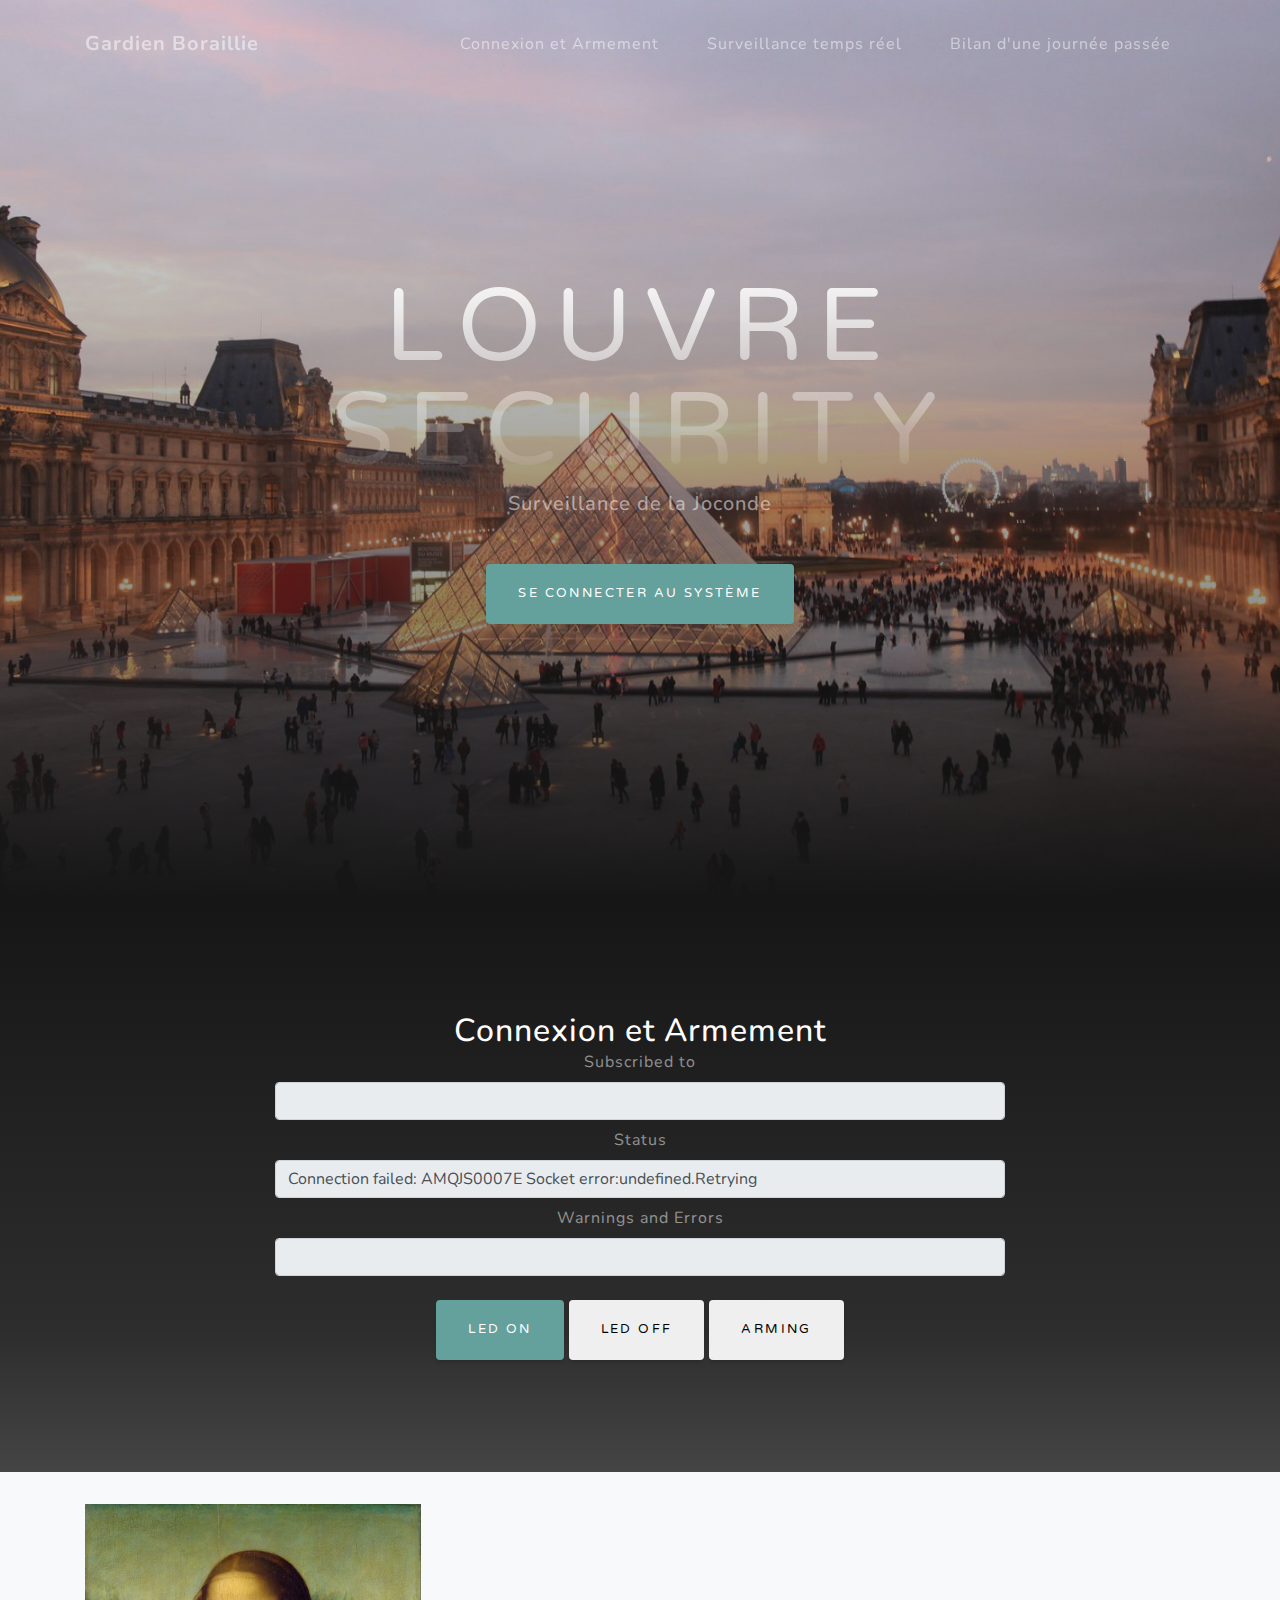
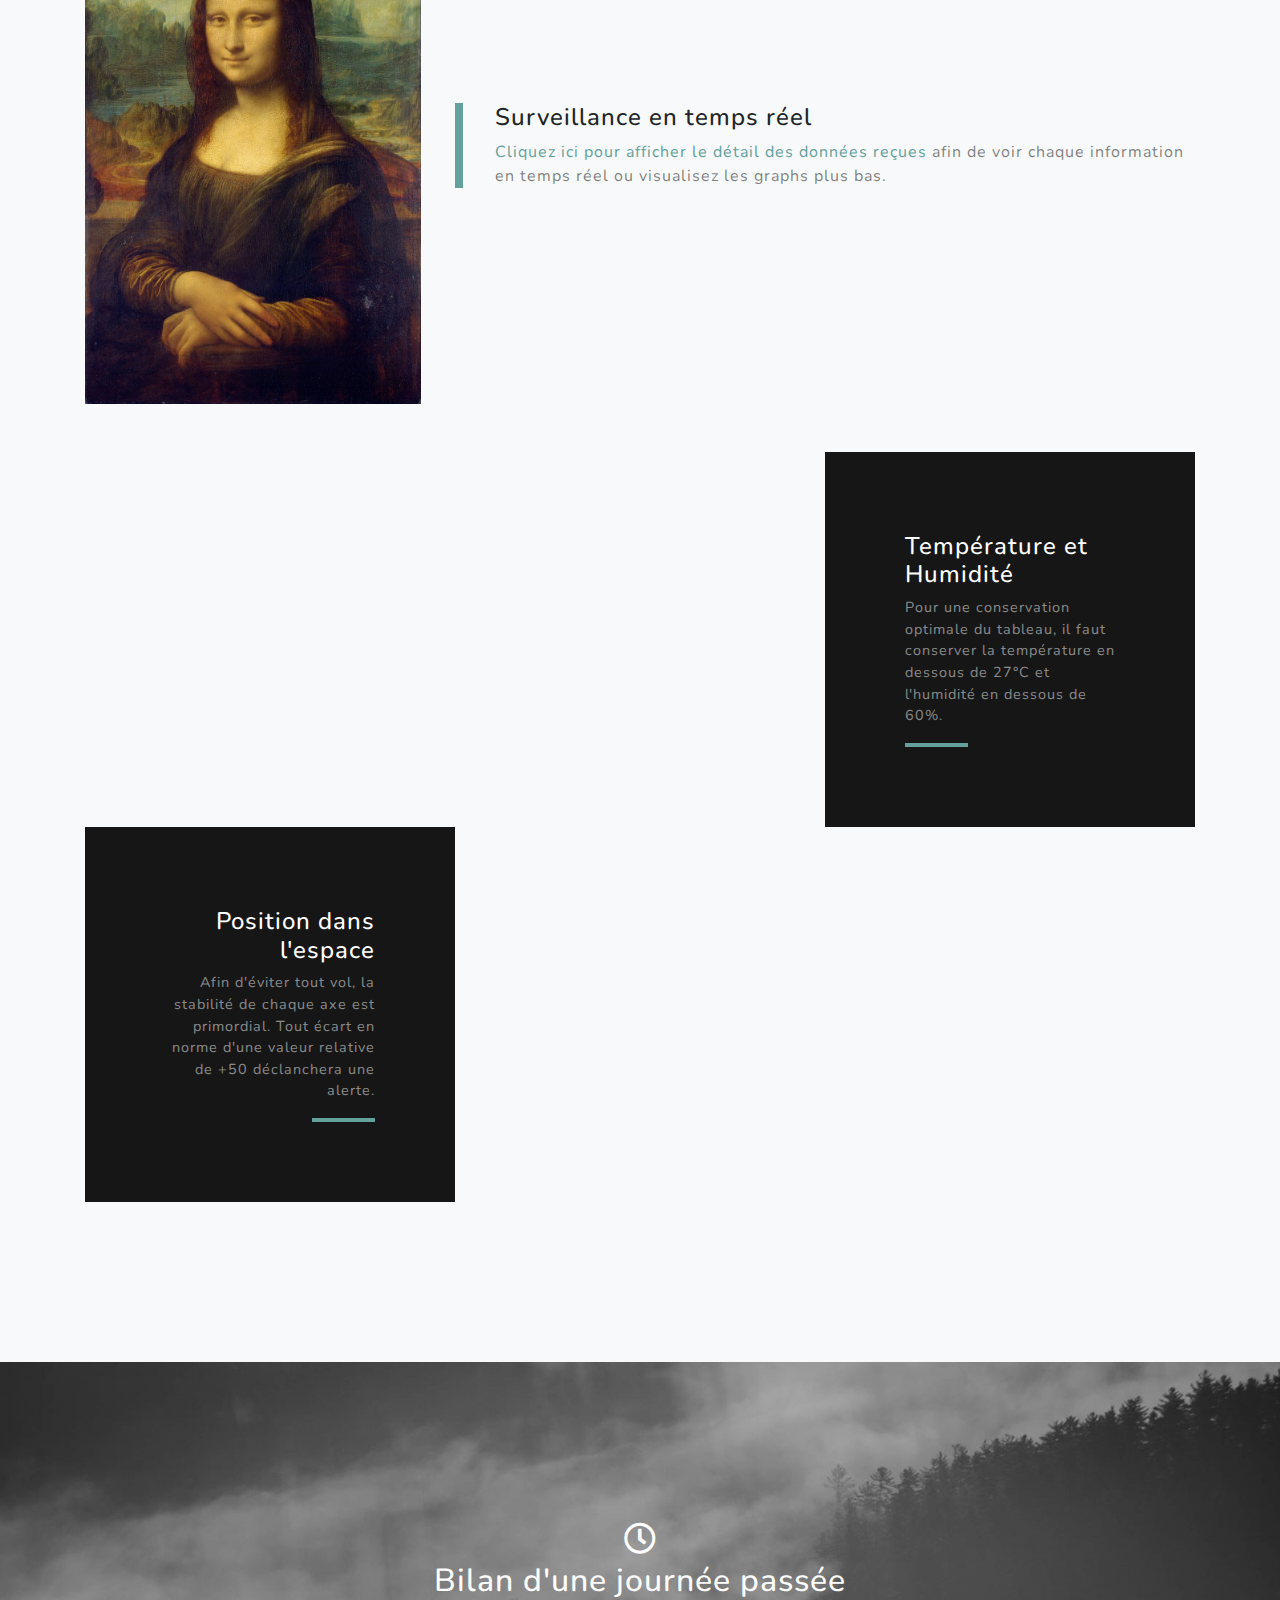
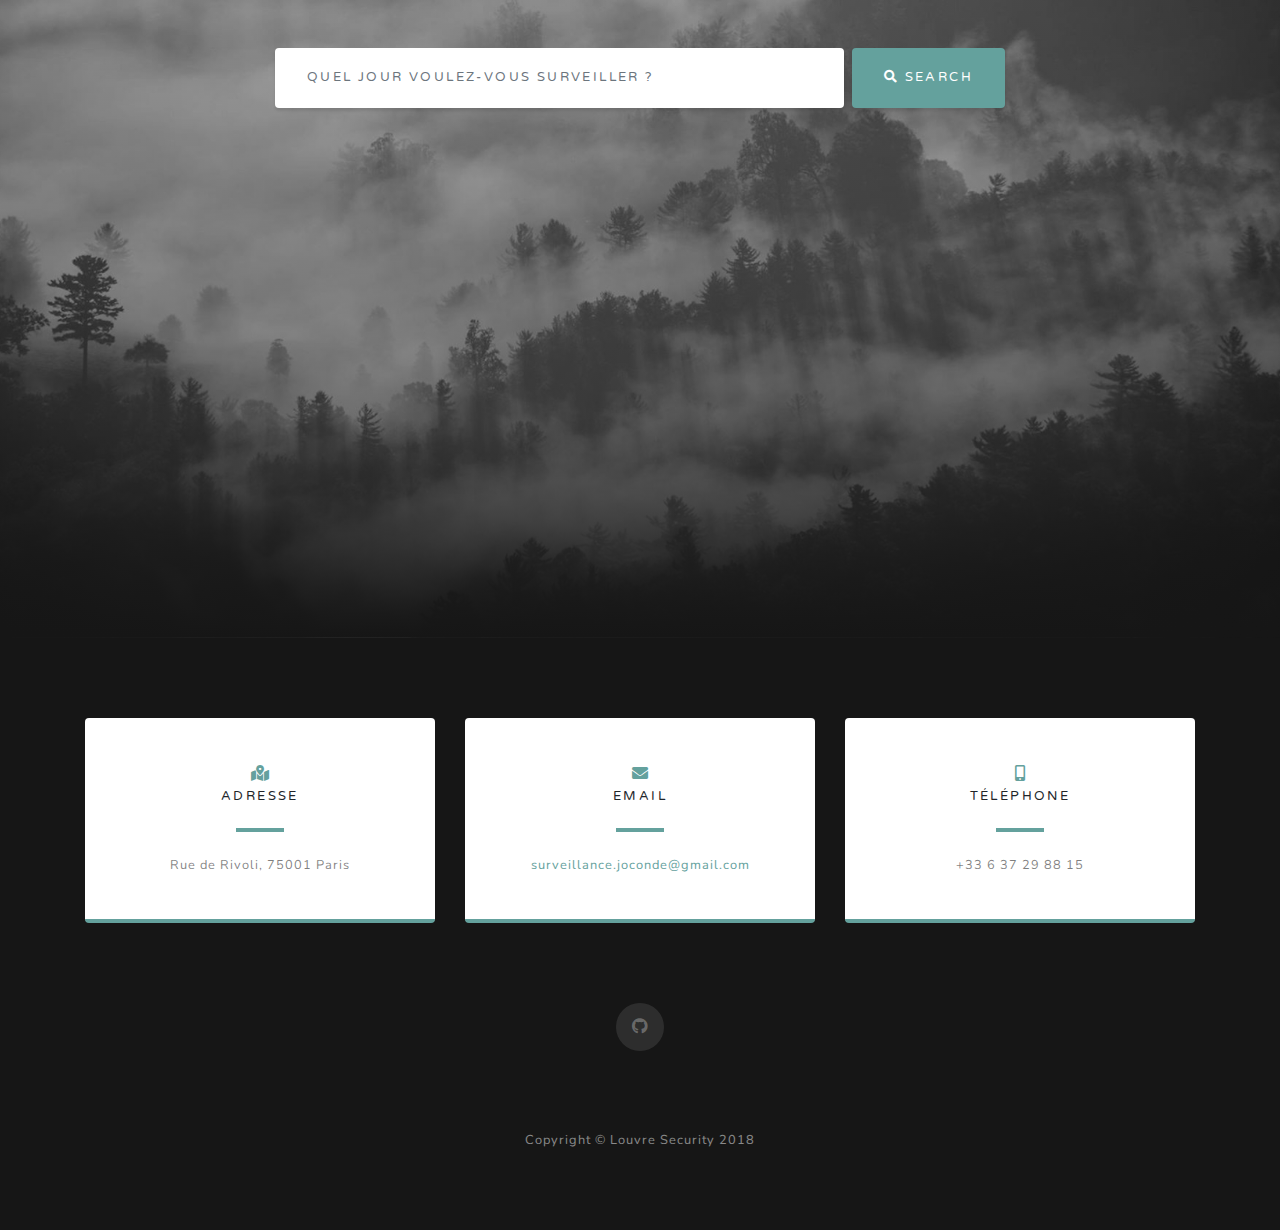
<file: Mosquitto_test/index.html>
<!DOCTYPE html>
<html lang="fr">

<head>

    <meta charset="utf-8">
    <meta name="viewport" content="width=device-width, initial-scale=1, shrink-to-fit=no">
    <meta name="description" content="">
    <meta name="author" content="">

    <title>Louvre Security - Gardien Boraillie</title>

    <!-- Bootstrap core CSS -->
    <link href="vendor/bootstrap/css/bootstrap.min.css" rel="stylesheet">

    <!-- Custom fonts for this template -->
    <link href="vendor/fontawesome-free/css/all.min.css" rel="stylesheet">
    <link href="https://fonts.googleapis.com/css?family=Varela+Round" rel="stylesheet">
    <link href="https://fonts.googleapis.com/css?family=Nunito:200,200i,300,300i,400,400i,600,600i,700,700i,800,800i,900,900i" rel="stylesheet">

    <!-- Custom styles for this template -->
    <link href="css/grayscale.min.css" rel="stylesheet">
    <link rel="icon" type="image/png" href="img/images.png" />

    <meta name="viewport" content="width=device-width, initial-scale=1.0" />
    <script src="mqttws31.js" type="text/javascript"></script>
    <script src="jquery.min.js" type="text/javascript"></script>
    <!-- <link rel="stylesheet" href="https://maxcdn.bootstrapcdn.com/bootstrap/4.0.0/css/bootstrap.min.css" integrity="sha384-Gn5384xqQ1aoWXA+058RXPxPg6fy4IWvTNh0E263XmFcJlSAwiGgFAW/dAiS6JXm" crossorigin="anonymous"> -->
    <link rel="stylesheet" href="https://use.fontawesome.com/releases/v5.5.0/css/all.css" integrity="sha384-B4dIYHKNBt8Bc12p+WXckhzcICo0wtJAoU8YZTY5qE0Id1GSseTk6S+L3BlXeVIU" crossorigin="anonymous">
    <script type="text/javascript" src="http://ajax.googleapis.com/ajax/libs/jquery/1.9.1/jquery.min.js"></script>
    <script type="text/javascript" src="src/jquery.jqplot.js"></script>
    <script type="text/javascript" src="src/plugins/jqplot.json2.js"></script>
    <link rel="stylesheet" type="text/css" href="src/jquery.jqplot.css" />
    <script src="https://canvasjs.com/assets/script/canvasjs.min.js"></script>
    <script src="https://cdn.plot.ly/plotly-latest.min.js"></script>
    <script type="text/javascript">
        var mqtt;
        var reconnectTimeout = 2000;
        var tempVal;
        var humVal;
        var accXVal;
        var accYVal;
        var accZVal;
        var dataFromDb = {
            Temp: [],
            Hum: [],
            Acc: []
        };

        var arming = 0;
        var armed = 0;
        var intrusion = false;
        var defaultAcc;
        var sensibilityAcc = 50;

        function MQTTconnect() {
            mqtt = new Paho.MQTT.Client("broker.hivemq.com", 8000, "/mqtt", "web_" + parseInt(Math.random() * 100, 10));
            var options = {
                timeout: 3,
                useSSL: false,
                cleanSession: true,
                onSuccess: onConnect,
                onFailure: function(message) {
                    $('#status').val("Connection failed: " + message.errorMessage + "Retrying");
                    setTimeout(MQTTconnect, reconnectTimeout);
                }
            };
            mqtt.onConnectionLost = onConnectionLost;
            mqtt.onMessageArrived = onMessageArrived;
            client = mqtt.connect(options);
        }


        function onConnect() {
            $('#status').val('Connected to host ');
            // Connection succeeded; subscribe to our topic
            mqtt.subscribe("Boraillie/Temp", {
                qos: 0
            });
            //$('#topic').val("Boraillie/Temp")
            mqtt.subscribe("Boraillie/AffTemp", {
                qos: 0
            });
            //$('#topic').val("Boraillie/AffTemp")
            mqtt.subscribe("Boraillie/Hum", {
                qos: 0
            });
            //$('#topic').val("Boraillie/Hum")
            mqtt.subscribe("Boraillie/AffHum", {
                qos: 0
            });
            //$('#topic').val("Boraillie/AffHum")
            mqtt.subscribe("Boraillie/Acc", {
                qos: 0
            });
            //$('#topic').val("Boraillie/Acc")
            mqtt.subscribe("Boraillie/AffAcc", {
                qos: 0
            });
            //$('#topic').val("Boraillie/AffAcc")
            $('#topic').val("Boraillie : AffAcc, Acc, AffHum, Hum, AffTemp, Temp")

        }

        function onConnectionLost(response) {
            setTimeout(MQTTconnect, reconnectTimeout);
            $('#status').val("connection lost: " + response.errorMessage + ". Reconnecting");
        };

        function onMessageArrived(message) {
            var topic = message.destinationName;
            var payload = message.payloadString;
            if (topic == "Boraillie/Temp") {
                $('#ws').prepend('<li>' + topic + ' = ' + payload + '</li>');
                tempVal = parseFloat(payload);
            } else if (topic == "Boraillie/AffTemp") {
                var tempFromDb = JSON.parse(payload);
                dataFromDb.Temp = tempFromDb;
                traceDay(dataFromDb);
            } else if (topic == "Boraillie/Hum") {
                $('#ws').prepend('<li>' + topic + ' = ' + payload + '</li>');
                humVal = parseFloat(payload);

            } else if (topic == "Boraillie/AffHum") {
                var humFromDb = JSON.parse(payload);
                dataFromDb.Hum = humFromDb;
                traceDay(dataFromDb);
            } else if (topic == "Boraillie/Acc") {
                var tableValue = JSON.parse(payload);
                $('#ws').prepend('<li>' + topic + ' (x,y,z) = (' + tableValue.x + ',' + tableValue.y + ',' + tableValue.z + ') </li>');
                accXVal = tableValue.x;
                accYVal = tableValue.y;
                accZVal = tableValue.z;
                if (arming) {
                    defaultAcc = tableValue;
                    armed = true;
                    arming = false;
                } else if (armed && Math.sqrt(Math.pow((defaultAcc.x - tableValue.x), 2) + Math.pow((defaultAcc.y - tableValue.y), 2) + Math.pow((defaultAcc.z - tableValue.z), 2)) > sensibilityAcc) {
                    armed = false;
                    document.getElementById('ButtonArming').setAttribute('class', 'btn btn-default');
                    intrusion = true
                        //const url='https://maker.ifttt.com/trigger/intrusion/with/key/b2S5yxtWCcmYvI2C4v1LMv';
                        //var win = window.open(url, '1366002941508','width=500,height=200,left=375,top=330');
                        //setTimeout(function () { win.close();}, 1000);

                }
                if (intrusion) {
                    $('#pb').val("INTRUSION")
                    setTimeout(function() {
                        mqtt.send('Boraillie/led', 'OFF');
                    }, 300);
                    setTimeout(function() {
                        mqtt.send('Boraillie/led', 'ON');
                    }, 600);
                } else {
                    if (humVal > 60 && tempVal > 27) {
                        $('#pb').val("Probleme d'humidite et de temperature")
                    } else if (humVal > 60 && tempVal <= 27) {
                        $('#pb').val("Probleme d'humidite")
                    } else if (humVal <= 60 && tempVal > 27) {
                        $('#pb').val("Probleme de temperature")
                    } else {
                        $('#pb').val("RAS")
                    }
                }
            } else if (topic == "Boraillie/AffAcc") {
                var accFromDb = JSON.parse(payload);
                dataFromDb.Acc = accFromDb;
                traceDay(dataFromDb);
            }

        };


        $(document).ready(function() {
            MQTTconnect();
        });
    </script>

</head>

<body id="page-top">

    <!-- Navigation -->
    <nav class="navbar navbar-expand-lg navbar-light fixed-top" id="mainNav">
        <div class="container">
            <a class="navbar-brand js-scroll-trigger" href="#page-top">Gardien Boraillie</a>
            <button class="navbar-toggler navbar-toggler-right" type="button" data-toggle="collapse" data-target="#navbarResponsive" aria-controls="navbarResponsive" aria-expanded="false" aria-label="Toggle navigation">
          Menu
          <i class="fas fa-bars"></i>
        </button>
            <div class="collapse navbar-collapse" id="navbarResponsive">
                <ul class="navbar-nav ml-auto">
                    <li class="nav-item">
                        <a class="nav-link js-scroll-trigger" href="#arming">Connexion et Armement</a>
                    </li>
                    <li class="nav-item">
                        <a class="nav-link js-scroll-trigger" href="#live">Surveillance temps réel</a>
                    </li>
                    <li class="nav-item">
                        <a class="nav-link js-scroll-trigger" href="#pastdata">Bilan d'une journée passée</a>
                    </li>
                </ul>
            </div>
        </div>
    </nav>

    <!-- Header -->
    <header class="masthead">
        <div class="container d-flex h-100 align-items-center">
            <div class="mx-auto text-center">
                <h1 class="mx-auto my-0 text-uppercase">Louvre Security</h1>
                <h2 class="text-white-50 mx-auto mt-2 mb-5">Surveillance de la Joconde</h2>
                <a href="#arming" class="btn btn-primary js-scroll-trigger">Se Connecter au système</a>
            </div>
        </div>
    </header>

    <!-- About Section -->
    <section id="arming" class="about-section text-center" style="padding-top:7em; padding-bottom:7em;">
        <div class="container">
            <div class="row">
                <div class="col-lg-8 mx-auto">
                    <h2 class="text-white mb-0">Connexion et Armement</h2>

                    <label class="text-white-50">Subscribed to</label>
                    <input id="topic" class="form-control" disabled="disabled" type="text" />
                    <label class="text-white-50 mt-2">Status</label>
                    <input id="status" size="60" class="form-control" disabled="enable" type="text" />
                    <label class="text-white-50 mt-2">Warnings and Errors</label>
                    <input id="pb" size="60" class="form-control" disabled="enable" type="text" />

                    <div class="mt-4">
                        <button id="ButtonOn" type="button" class="btn btn-primary">Led ON</button>
                        <button id="ButtonOff" type="button" class="btn btn-default">Led OFF</button>
                        <button id="ButtonArming" type="button" class="btn btn-default">Arming</button>
                    </div>
                </div>
            </div>
        </div>
    </section>

    <!-- Projects Section -->
    <section id="live" class="projects-section bg-light" style="padding-top: 2em;">
        <div class="container">

            <!-- Featured Project Row -->
            <div class="row align-items-center no-gutters mb-4 mb-lg-5">
                <div class="col-xl-4 col-lg-4">
                    <img class="img-fluid mb-3 mb-lg-0" src="img/joconde.jpg" style="height:500px">
                </div>
                <div class="col-xl-8 col-lg-8">
                    <div class="featured-text text-center text-lg-left">
                        <h4>Surveillance en temps réel</h4>
                        <p class="text-black-50 mb-0"><a href="#live" id="showData">Cliquez ici pour afficher le détail des données reçues</a> afin de voir chaque information en temps réel ou visualisez les graphs plus bas.
                            <ul id="ws" style="display:none">
                            </ul>
                        </p>

                    </div>
                </div>
            </div>

            <!-- Project One Row -->
            <div class="row justify-content-center no-gutters mb-5 mb-lg-0">
                <div class="col-lg-8">
                    <div id="chartContainer" style="height: 370px; width:100%;"></div>
                </div>
                <div class="col-lg-4">
                    <div class="bg-black text-center h-100 project">
                        <div class="d-flex h-100">
                            <div class="project-text w-100 my-auto text-center text-lg-left">
                                <h4 class="text-white">Température et Humidité</h4>
                                <p class="mb-0 text-white-50">Pour une conservation optimale du tableau, il faut conserver la température en dessous de 27°C et l'humidité en dessous de 60%.</p>
                                <hr class="d-none d-lg-block mb-0 ml-0">
                            </div>
                        </div>
                    </div>
                </div>
            </div>

            <!-- Project Two Row -->
            <div class="row justify-content-center no-gutters">
                <div class="col-lg-8">
                    <div id="chartContainer3" style="height: 370px; width:100%;"></div>
                </div>
                <div class="col-lg-4 order-lg-first">
                    <div class="bg-black text-center h-100 project">
                        <div class="d-flex h-100">
                            <div class="project-text w-100 my-auto text-center text-lg-right">
                                <h4 class="text-white">Position dans l'espace</h4>
                                <p class="mb-0 text-white-50">Afin d'éviter tout vol, la stabilité de chaque axe est primordial. Tout écart en norme d'une valeur relative de +50 déclanchera une alerte.</p>
                                <hr class="d-none d-lg-block mb-0 mr-0">
                            </div>
                        </div>
                    </div>
                </div>
            </div>

        </div>
    </section>

    <!-- Signup Section -->
    <section id="pastdata" class="signup-section">
        <div class="container">
            <div class="row">
                <div class="col-md-10 col-lg-8 mx-auto text-center">

                    <i class="far fa-clock fa-2x mb-2 text-white"></i>
                    <h2 class="text-white mb-5">Bilan d'une journée passée</h2>

                    <form class="form-inline d-flex">
                        <input type="text" name="inputDate" id="inputDate" class="form-control flex-fill mr-0 mr-sm-2 mb-3 mb-sm-0" placeholder="Quel jour voulez-vous surveiller ?" />
                        <button id="Search" class="btn btn-primary mx-auto"><i class="fas fa-search"></i> Search</button>
                    </form>

                    <div id="chartContainer2" style="height: 370px; width:100%;"></div>

                </div>
            </div>
        </div>
    </section>

    <!-- Contact Section -->
    <section class="contact-section bg-black">
        <div class="container">

            <div class="row">

                <div class="col-md-4 mb-3 mb-md-0">
                    <div class="card py-4 h-100">
                        <div class="card-body text-center">
                            <i class="fas fa-map-marked-alt text-primary mb-2"></i>
                            <h4 class="text-uppercase m-0">Adresse</h4>
                            <hr class="my-4">
                            <div class="small text-black-50">Rue de Rivoli, 75001 Paris</div>
                        </div>
                    </div>
                </div>

                <div class="col-md-4 mb-3 mb-md-0">
                    <div class="card py-4 h-100">
                        <div class="card-body text-center">
                            <i class="fas fa-envelope text-primary mb-2"></i>
                            <h4 class="text-uppercase m-0">Email</h4>
                            <hr class="my-4">
                            <div class="small text-black-50">
                                <a href="mailto:surveillance.joconde@gmail.com">surveillance.joconde@gmail.com</a>
                            </div>
                        </div>
                    </div>
                </div>

                <div class="col-md-4 mb-3 mb-md-0">
                    <div class="card py-4 h-100">
                        <div class="card-body text-center">
                            <i class="fas fa-mobile-alt text-primary mb-2"></i>
                            <h4 class="text-uppercase m-0">Téléphone</h4>
                            <hr class="my-4">
                            <div class="small text-black-50">+33 6 37 29 88 15</div>
                        </div>
                    </div>
                </div>
            </div>

            <div class="social d-flex justify-content-center">
                <a href="https://github.com/Boraillie/IOTworkshops" class="mx-2">
                    <i class="fab fa-github"></i>
                </a>
            </div>

        </div>
    </section>

    <!-- Footer -->
    <footer class="bg-black small text-center text-white-50">
        <div class="container">
            Copyright &copy; Louvre Security 2018
        </div>
    </footer>

    <!-- Bootstrap core JavaScript -->
    <script src="vendor/jquery/jquery.min.js"></script>
    <script src="vendor/bootstrap/js/bootstrap.bundle.min.js"></script>

    <!-- Plugin JavaScript -->
    <script src="vendor/jquery-easing/jquery.easing.min.js"></script>

    <!-- Custom scripts for this template -->
    <script src="js/grayscale.min.js"></script>



    <script>
        window.onload = function() {

            var dpsTemp = []; // dataPoints
            var dpsHum = []; // dataPoints
            var dpsX = [];
            var dpsY = [];
            var dpsZ = [];

            var chart = new CanvasJS.Chart("chartContainer", {
                title: {
                    text: "Environnement du tableau"
                },
                axisY: {
                    includeZero: false,
                    title: "Valeur Mesurée"
                },
                data: [{
                    name: "Temperature",
                    type: "spline",
                    yValueFormatString: "#0.## °C",
                    showInLegend: true,
                    dataPoints: dpsTemp,
                }, {
                    name: "Humidity",
                    type: "spline",
                    yValueFormatString: "#0.## %",
                    showInLegend: true,
                    dataPoints: dpsHum,
                }]
            });
            var chart3 = new CanvasJS.Chart("chartContainer3", {
                title: {
                    text: "Mouvements du tableau"
                },
                axisY: {
                    includeZero: false,
                    title: "Position sur l'axe"
                },
                data: [{
                    name: "X",
                    type: "spline",
                    showInLegend: true,
                    dataPoints: dpsX,
                }, {
                    name: "Y",
                    type: "spline",
                    showInLegend: true,
                    dataPoints: dpsY,
                }, {
                    name: "Z",
                    type: "spline",
                    showInLegend: true,
                    dataPoints: dpsZ,
                }]
            });

            var xVal = 0;
            var updateInterval = 1000;
            var dataLength = 60; // number of dataPoints visible at any point

            var updateChart = function(count) {

                dpsTemp.push({
                    x: xVal,
                    y: tempVal
                });
                dpsHum.push({
                    x: xVal,
                    y: humVal
                });
                dpsX.push({
                    x: xVal,
                    y: accXVal
                });
                dpsY.push({
                    x: xVal,
                    y: accYVal
                });
                dpsZ.push({
                    x: xVal,
                    y: accZVal
                });
                xVal++;

                if (dpsTemp.length > dataLength) {
                    dpsTemp.shift();
                }
                if (dpsHum.length > dataLength) {
                    dpsHum.shift();
                }
                if (dpsX.length > dataLength) {
                    dpsX.shift();
                    dpsY.shift();
                    dpsZ.shift();
                }

                chart.render();
                chart3.render();
            };

            updateChart(dataLength);
            setInterval(function() {
                updateChart()
            }, updateInterval);

        }



        function traceDay(dataFromDb) {
            var dps2Temp = []; // dataPoints
            var dps2Hum = [];

            dataFromDb.Temp.forEach(function(element) {
                var dateArray = element.date.split('/');
                var timeArray = element.time.split(':');
                var timeValue = 3600 * parseInt(timeArray[0]) + 60 * parseInt(timeArray[1]) + parseInt(timeArray[2]);
                dps2Temp.push({
                    //x: timeValue,
                    x: new Date(dateArray[2], dateArray[0], dateArray[1], timeArray[0], timeArray[1], timeArray[2]),
                    y: parseFloat(element.temp)
                });
            });
            dataFromDb.Hum.forEach(function(element) {
                var dateArray = element.date.split('/');
                var timeArray = element.time.split(':');
                var timeValue = 3600 * parseInt(timeArray[0]) + 60 * parseInt(timeArray[1]) + parseInt(timeArray[2]);
                dps2Hum.push({
                    //x: timeValue,
                    x: new Date(dateArray[2], dateArray[0], dateArray[1], timeArray[0], timeArray[1], timeArray[2]),
                    y: parseFloat(element.hum)
                });
            });

            var chart2 = new CanvasJS.Chart("chartContainer2", {
                title: {
                    text: "Data of the Day searched"
                },
                axisY: {
                    includeZero: false,
                    title: "Measured Value"
                },
                axisX: {
                    valueFormatString: "HH:mm:ss",
                    labelAngle: -50,
                    title: "Temps (HH:MM:SS)"
                },

                data: [{
                    name: "Temperature",
                    type: "spline",
                    yValueFormatString: "#0.## °C",
                    showInLegend: true,
                    dataPoints: dps2Temp,
                }, {
                    name: "Humidity",
                    type: "spline",
                    yValueFormatString: "#0.## %",
                    showInLegend: true,
                    dataPoints: dps2Hum,
                }]
            });

            if (dataFromDb.Temp > 0 || dataFromDb.Hum.length > 0)
                chart2.render();

        }
    </script>

</body>

<script>
    $("#ButtonOn").click(function() {
        mqtt.send('Boraillie/led', 'ON');
    });
    $("#ButtonOff").click(function() {
        mqtt.send('Boraillie/led', 'OFF');
    });
    $("#ButtonArming").click(function() {
        document.getElementById('ButtonArming').setAttribute('class', 'btn btn-primary');
        mqtt.send('Boraillie/arming', '1');
        mqtt.send('Boraillie/led', 'ON');
        setTimeout(function() {
            mqtt.send('Boraillie/led', 'OFF');
        }, 300);
        setTimeout(function() {
            mqtt.send('Boraillie/led', 'ON');
        }, 600);
        setTimeout(function() {
            mqtt.send('Boraillie/led', 'OFF');
        }, 900);
        setTimeout(function() {
            mqtt.send('Boraillie/led', 'ON');
        }, 1200);
        arming = true;
        intrusion = false;
    });
    $("#Search").click(function() {
        var dateToSearch = document.getElementById("inputDate").value;
        var m = dateToSearch.match(/^(\d{1,2})\/(\d{1,2})\/(\d{4})$/);
        if (m) {
            mqtt.send('Boraillie/query', dateToSearch);
        } else {
            alert("La date doit \352tre au format JJ/MM/AAAA");
        }

    });

    $(document).ready(function() {
        //toggle sections card on clicking
        $("#showData").click(function() {
            $("#ws").toggle();
        });
    });
</script>

</html>
</file>
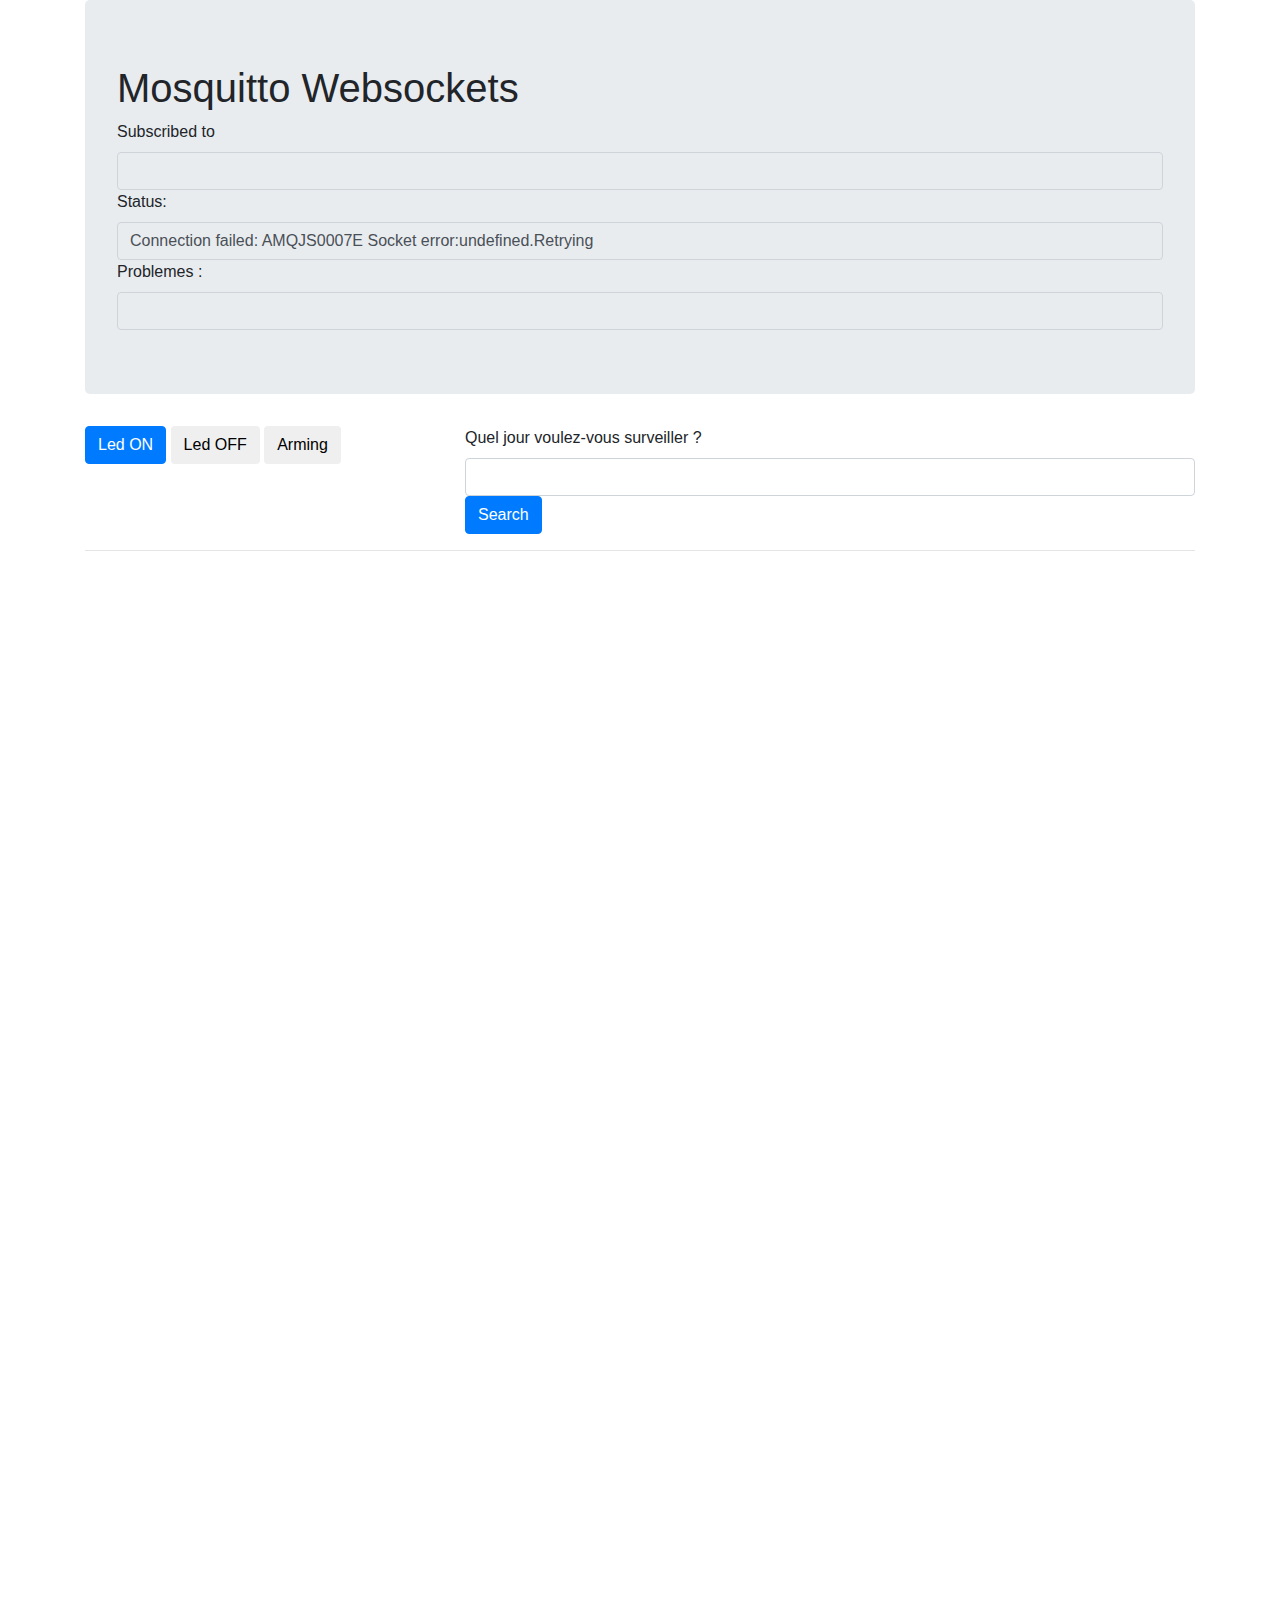
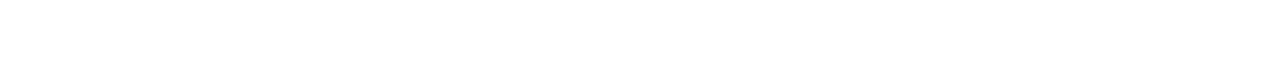
<file: Mosquitto_test/Mosquitto_test0.html>
<!DOCTYPE html PUBLIC "-//W3C//DTD XHTML 1.0 Transitional//EN" "http://www.w3.org/TR/xhtml1/DTD/xhtml1-transitional.dtd">
<html xmlns="http://www.w3.org/1999/xhtml" lang="fr">

<head>
    <title>Mosquitto Websockets</title>

    <meta name="viewport" content="width=device-width, initial-scale=1.0" />
    <script src="mqttws31.js" type="text/javascript"></script>
    <script src="jquery.min.js" type="text/javascript"></script>
    <link rel="stylesheet" href="https://maxcdn.bootstrapcdn.com/bootstrap/4.0.0/css/bootstrap.min.css" integrity="sha384-Gn5384xqQ1aoWXA+058RXPxPg6fy4IWvTNh0E263XmFcJlSAwiGgFAW/dAiS6JXm" crossorigin="anonymous">
    <link rel="stylesheet" href="https://use.fontawesome.com/releases/v5.5.0/css/all.css" integrity="sha384-B4dIYHKNBt8Bc12p+WXckhzcICo0wtJAoU8YZTY5qE0Id1GSseTk6S+L3BlXeVIU" crossorigin="anonymous">
    <script type="text/javascript" src="http://ajax.googleapis.com/ajax/libs/jquery/1.9.1/jquery.min.js"></script>
    <script type="text/javascript" src="src/jquery.jqplot.js"></script>
    <script type="text/javascript" src="src/plugins/jqplot.json2.js"></script>
    <link rel="stylesheet" type="text/css" href="src/jquery.jqplot.css" />
    <script src="https://canvasjs.com/assets/script/canvasjs.min.js"></script>
    <script src="https://cdn.plot.ly/plotly-latest.min.js"></script>
    <script type="text/javascript">
        var mqtt;
        var reconnectTimeout = 2000;
        var tempVal;
        var humVal;
        var accXVal;
        var accYVal;
        var accZVal;
        var dataFromDb = {
            Temp: [],
            Hum: [],
            Acc: []
        };

        var arming = 0;
        var armed = 0;
        var intrusion = false;
        var defaultAcc;
        var sensibilityAcc = 50;

        function MQTTconnect() {
            mqtt = new Paho.MQTT.Client("broker.hivemq.com", 8000, "/mqtt", "web_" + parseInt(Math.random() * 100, 10));
            var options = {
                timeout: 3,
                useSSL: false,
                cleanSession: true,
                onSuccess: onConnect,
                onFailure: function(message) {
                    $('#status').val("Connection failed: " + message.errorMessage + "Retrying");
                    setTimeout(MQTTconnect, reconnectTimeout);
                }
            };
            mqtt.onConnectionLost = onConnectionLost;
            mqtt.onMessageArrived = onMessageArrived;
            client = mqtt.connect(options);
        }


        function onConnect() {
            $('#status').val('Connected to host ');
            // Connection succeeded; subscribe to our topic
            mqtt.subscribe("Boraillie/Temp", {
                qos: 0
            });
            //$('#topic').val("Boraillie/Temp")
            mqtt.subscribe("Boraillie/AffTemp", {
                qos: 0
            });
            //$('#topic').val("Boraillie/AffTemp")
            mqtt.subscribe("Boraillie/Hum", {
                qos: 0
            });
            //$('#topic').val("Boraillie/Hum")
            mqtt.subscribe("Boraillie/AffHum", {
                qos: 0
            });
            //$('#topic').val("Boraillie/AffHum")
            mqtt.subscribe("Boraillie/Acc", {
                qos: 0
            });
            //$('#topic').val("Boraillie/Acc")
            mqtt.subscribe("Boraillie/AffAcc", {
                qos: 0
            });
            //$('#topic').val("Boraillie/AffAcc")
            $('#topic').val("Boraillie : AffAcc, Acc, AffHum, Hum, AffTemp, Temp")

        }

        function onConnectionLost(response) {
            setTimeout(MQTTconnect, reconnectTimeout);
            $('#status').val("connection lost: " + response.errorMessage + ". Reconnecting");
        };

        function onMessageArrived(message) {
            var topic = message.destinationName;
            var payload = message.payloadString;
            if (topic == "Boraillie/Temp") {
                $('#ws').prepend('<li>' + topic + ' = ' + payload + '</li>');
                tempVal = parseFloat(payload);
            } else if (topic == "Boraillie/AffTemp") {
                var tempFromDb = JSON.parse(payload);
                dataFromDb.Temp = tempFromDb;
                traceDay(dataFromDb);
            } else if (topic == "Boraillie/Hum") {
                $('#ws').prepend('<li>' + topic + ' = ' + payload + '</li>');
                humVal = parseFloat(payload);

            } else if (topic == "Boraillie/AffHum") {
                var humFromDb = JSON.parse(payload);
                dataFromDb.Hum = humFromDb;
                traceDay(dataFromDb);
            } else if (topic == "Boraillie/Acc") {
                var tableValue = JSON.parse(payload);
                $('#ws').prepend('<li>' + topic + ' (x,y,z) = (' + tableValue.x + ',' + tableValue.y + ',' + tableValue.z + ') </li>');
                accXVal = tableValue.x;
                accYVal = tableValue.y;
                accZVal = tableValue.z;
                if (arming) {
                    defaultAcc = tableValue;
                    armed = true;
                    arming = false;
                } else if (armed && Math.sqrt(Math.pow((defaultAcc.x - tableValue.x), 2) + Math.pow((defaultAcc.y - tableValue.y), 2) + Math.pow((defaultAcc.z - tableValue.z), 2)) > sensibilityAcc) {
                    armed = false;
                    document.getElementById('ButtonArming').setAttribute('class', 'btn btn-default');
                    intrusion = true
                        //const url='https://maker.ifttt.com/trigger/intrusion/with/key/b2S5yxtWCcmYvI2C4v1LMv';
                        //var win = window.open(url, '1366002941508','width=500,height=200,left=375,top=330');
                        //setTimeout(function () { win.close();}, 1000);

                }
                if (intrusion) {
                    $('#pb').val("INTRUSION")
                    setTimeout(function() {
                        mqtt.send('Boraillie/led', 'OFF');
                    }, 300);
                    setTimeout(function() {
                        mqtt.send('Boraillie/led', 'ON');
                    }, 600);
                } else {
                    if (humVal > 60 && tempVal > 27) {
                        $('#pb').val("Probleme d'humidite et de temperature")
                    } else if (humVal > 60 && tempVal <= 27) {
                        $('#pb').val("Probleme d'humidite")
                    } else if (humVal <= 60 && tempVal > 27) {
                        $('#pb').val("Probleme de temperature")
                    } else {
                        $('#pb').val("RAS")
                    }
                }
            } else if (topic == "Boraillie/AffAcc") {
                var accFromDb = JSON.parse(payload);
                dataFromDb.Acc = accFromDb;
                traceDay(dataFromDb);
            }

        };


        $(document).ready(function() {
            MQTTconnect();
        });
    </script>
</head>

<body style="direction: ltr;">
    <div class="container">
        <div class="jumbotron">
            <h1>Mosquitto Websockets</h1>

            <div>
                <label class="control-label">Subscribed to</label>
                <input id="topic" class="form-control" disabled="disabled" type="text" />
                <label class="control-label">Status:</label>
                <input id="status" size="60" class="form-control" disabled="enable" type="text" />
                <label class="control-label">Problemes :</label>
                <input id="pb" size="60" class="form-control" disabled="enable" type="text" />
            </div>
        </div>


        <div class="row">
            <div class="col-md-4">
                <button id="ButtonOn" type="button" class="btn btn-primary">Led ON</button>
                <button id="ButtonOff" type="button" class="btn btn-default">Led OFF</button>
                <button id="ButtonArming" type="button" class="btn btn-default">Arming</button>
            </div>
            <div class="col-md-8">
                <label class="control-label">Quel jour voulez-vous surveiller ?</label>
                <input type="text" name="inputDate" id="inputDate" class="form-control" />
                <button id="Search" class="btn btn-primary" style="text-align:right"><i class="fas fa-search"></i> Search</button>
            </div>
        </div>
        <hr>

        <div class="row">
            <div class="col-md-4">
                <ul id="ws" style="font-family: 'Courier New',Courier,monospace;">
                </ul>
            </div>
            <div class="col-md-8">
                <div class="row">
                    <div id="chartContainer" style="height: 370px; width:100%;"></div>
                </div>
                <div class="row">
                    <div id="chartContainer3" style="height: 370px; width:100%;"></div>
                </div>
                <div class="row">
                    <div id="chartContainer2" style="height: 370px; width:100%;"></div>
                </div>

            </div>


        </div>
    </div>


    <script>
        window.onload = function() {

            var dpsTemp = []; // dataPoints
            var dpsHum = []; // dataPoints
            var dpsX = [];
            var dpsY = [];
            var dpsZ = [];

            var chart = new CanvasJS.Chart("chartContainer", {
                title: {
                    text: "TEMP\u00C9RATURE \u00B0C"
                },
                axisY: {
                    includeZero: false,
                    title: "Measured Value"
                },
                data: [{
                    name: "Temperature",
                    type: "spline",
                    yValueFormatString: "#0.## °C",
                    showInLegend: true,
                    dataPoints: dpsTemp,
                }, {
                    name: "Humidity",
                    type: "spline",
                    yValueFormatString: "#0.## %",
                    showInLegend: true,
                    dataPoints: dpsHum,
                }]
            });
            var chart3 = new CanvasJS.Chart("chartContainer3", {
                title: {
                    text: "Live Position"
                },
                axisY: {
                    includeZero: false,
                    title: "Position on the axis"
                },
                data: [{
                    name: "X",
                    type: "spline",
                    showInLegend: true,
                    dataPoints: dpsX,
                }, {
                    name: "Y",
                    type: "spline",
                    showInLegend: true,
                    dataPoints: dpsY,
                }, {
                    name: "Z",
                    type: "spline",
                    showInLegend: true,
                    dataPoints: dpsZ,
                }]
            });

            var xVal = 0;
            var updateInterval = 1000;
            var dataLength = 60; // number of dataPoints visible at any point

            var updateChart = function(count) {

                dpsTemp.push({
                    x: xVal,
                    y: tempVal
                });
                dpsHum.push({
                    x: xVal,
                    y: humVal
                });
                dpsX.push({
                    x: xVal,
                    y: accXVal
                });
                dpsY.push({
                    x: xVal,
                    y: accYVal
                });
                dpsZ.push({
                    x: xVal,
                    y: accZVal
                });
                xVal++;

                if (dpsTemp.length > dataLength) {
                    dpsTemp.shift();
                }
                if (dpsHum.length > dataLength) {
                    dpsHum.shift();
                }
                if (dpsX.length > dataLength) {
                    dpsX.shift();
                    dpsY.shift();
                    dpsZ.shift();
                }

                chart.render();
                chart3.render();
            };

            updateChart(dataLength);
            setInterval(function() {
                updateChart()
            }, updateInterval);

        }



        function traceDay(dataFromDb) {
            var dps2Temp = []; // dataPoints
            var dps2Hum = [];

            dataFromDb.Temp.forEach(function(element) {
                var dateArray = element.date.split('/');
                var timeArray = element.time.split(':');
                var timeValue = 3600 * parseInt(timeArray[0]) + 60 * parseInt(timeArray[1]) + parseInt(timeArray[2]);
                dps2Temp.push({
                    //x: timeValue,
                    x: new Date(dateArray[2], dateArray[0], dateArray[1], timeArray[0], timeArray[1], timeArray[2]),
                    y: parseFloat(element.temp)
                });
            });
            dataFromDb.Hum.forEach(function(element) {
                var dateArray = element.date.split('/');
                var timeArray = element.time.split(':');
                var timeValue = 3600 * parseInt(timeArray[0]) + 60 * parseInt(timeArray[1]) + parseInt(timeArray[2]);
                dps2Hum.push({
                    //x: timeValue,
                    x: new Date(dateArray[2], dateArray[0], dateArray[1], timeArray[0], timeArray[1], timeArray[2]),
                    y: parseFloat(element.hum)
                });
            });

            var chart2 = new CanvasJS.Chart("chartContainer2", {
                title: {
                    text: "Data of the Day searched"
                },
                axisY: {
                    includeZero: false,
                    title: "Measured Value"
                },
                axisX: {
                    valueFormatString: "HH:mm:ss",
                    labelAngle: -50,
                    title: "Temps (HH:MM:SS)"
                },

                data: [{
                    name: "Temperature",
                    type: "spline",
                    yValueFormatString: "#0.## °C",
                    showInLegend: true,
                    dataPoints: dps2Temp,
                }, {
                    name: "Humidity",
                    type: "spline",
                    yValueFormatString: "#0.## %",
                    showInLegend: true,
                    dataPoints: dps2Hum,
                }]
            });

            if (dataFromDb.Temp > 0 || dataFromDb.Hum.length > 0)
                chart2.render();

        }
    </script>
</body>
<script>
    $("#ButtonOn").click(function() {
        mqtt.send('Boraillie/led', 'ON');
    });
    $("#ButtonOff").click(function() {
        mqtt.send('Boraillie/led', 'OFF');
    });
    $("#ButtonArming").click(function() {
        document.getElementById('ButtonArming').setAttribute('class', 'btn btn-primary');
        mqtt.send('Boraillie/arming', '1');
        mqtt.send('Boraillie/led', 'ON');
        setTimeout(function() {
            mqtt.send('Boraillie/led', 'OFF');
        }, 300);
        setTimeout(function() {
            mqtt.send('Boraillie/led', 'ON');
        }, 600);
        setTimeout(function() {
            mqtt.send('Boraillie/led', 'OFF');
        }, 900);
        setTimeout(function() {
            mqtt.send('Boraillie/led', 'ON');
        }, 1200);
        arming = true;
        intrusion = false;
    });
    $("#Search").click(function() {
        var dateToSearch = document.getElementById("inputDate").value;
        var m = dateToSearch.match(/^(\d{1,2})\/(\d{1,2})\/(\d{4})$/);
        if (m) {
            mqtt.send('Boraillie/query', dateToSearch);
        } else {
            alert("La date doit \352tre au format JJ/MM/AAAA");
        }

    });
</script>

</html>
</file>
<file: Mosquitto_test/vendor/fontawesome-free/css/all.min.css>
/*!
 * Font Awesome Free 5.3.1 by @fontawesome - https://fontawesome.com
 * License - https://fontawesome.com/license/free (Icons: CC BY 4.0, Fonts: SIL OFL 1.1, Code: MIT License)
 */
.fa,.fab,.fal,.far,.fas{-moz-osx-font-smoothing:grayscale;-webkit-font-smoothing:antialiased;display:inline-block;font-style:normal;font-variant:normal;text-rendering:auto;line-height:1}.fa-lg{font-size:1.33333em;line-height:.75em;vertical-align:-.0667em}.fa-xs{font-size:.75em}.fa-sm{font-size:.875em}.fa-1x{font-size:1em}.fa-2x{font-size:2em}.fa-3x{font-size:3em}.fa-4x{font-size:4em}.fa-5x{font-size:5em}.fa-6x{font-size:6em}.fa-7x{font-size:7em}.fa-8x{font-size:8em}.fa-9x{font-size:9em}.fa-10x{font-size:10em}.fa-fw{text-align:center;width:1.25em}.fa-ul{list-style-type:none;margin-left:2.5em;padding-left:0}.fa-ul>li{position:relative}.fa-li{left:-2em;position:absolute;text-align:center;width:2em;line-height:inherit}.fa-border{border:.08em solid #eee;border-radius:.1em;padding:.2em .25em .15em}.fa-pull-left{float:left}.fa-pull-right{float:right}.fa.fa-pull-left,.fab.fa-pull-left,.fal.fa-pull-left,.far.fa-pull-left,.fas.fa-pull-left{margin-right:.3em}.fa.fa-pull-right,.fab.fa-pull-right,.fal.fa-pull-right,.far.fa-pull-right,.fas.fa-pull-right{margin-left:.3em}.fa-spin{animation:fa-spin 2s infinite linear}.fa-pulse{animation:fa-spin 1s infinite steps(8)}@keyframes fa-spin{0%{transform:rotate(0deg)}to{transform:rotate(1turn)}}.fa-rotate-90{-ms-filter:"progid:DXImageTransform.Microsoft.BasicImage(rotation=1)";transform:rotate(90deg)}.fa-rotate-180{-ms-filter:"progid:DXImageTransform.Microsoft.BasicImage(rotation=2)";transform:rotate(180deg)}.fa-rotate-270{-ms-filter:"progid:DXImageTransform.Microsoft.BasicImage(rotation=3)";transform:rotate(270deg)}.fa-flip-horizontal{-ms-filter:"progid:DXImageTransform.Microsoft.BasicImage(rotation=0, mirror=1)";transform:scaleX(-1)}.fa-flip-vertical{transform:scaleY(-1)}.fa-flip-horizontal.fa-flip-vertical,.fa-flip-vertical{-ms-filter:"progid:DXImageTransform.Microsoft.BasicImage(rotation=2, mirror=1)"}.fa-flip-horizontal.fa-flip-vertical{transform:scale(-1)}:root .fa-flip-horizontal,:root .fa-flip-vertical,:root .fa-rotate-90,:root .fa-rotate-180,:root .fa-rotate-270{-webkit-filter:none;filter:none}.fa-stack{display:inline-block;height:2em;line-height:2em;position:relative;vertical-align:middle;width:2em}.fa-stack-1x,.fa-stack-2x{left:0;position:absolute;text-align:center;width:100%}.fa-stack-1x{line-height:inherit}.fa-stack-2x{font-size:2em}.fa-inverse{color:#fff}.fa-500px:before{content:"\f26e"}.fa-accessible-icon:before{content:"\f368"}.fa-accusoft:before{content:"\f369"}.fa-ad:before{content:"\f641"}.fa-address-book:before{content:"\f2b9"}.fa-address-card:before{content:"\f2bb"}.fa-adjust:before{content:"\f042"}.fa-adn:before{content:"\f170"}.fa-adversal:before{content:"\f36a"}.fa-affiliatetheme:before{content:"\f36b"}.fa-air-freshener:before{content:"\f5d0"}.fa-algolia:before{content:"\f36c"}.fa-align-center:before{content:"\f037"}.fa-align-justify:before{content:"\f039"}.fa-align-left:before{content:"\f036"}.fa-align-right:before{content:"\f038"}.fa-alipay:before{content:"\f642"}.fa-allergies:before{content:"\f461"}.fa-amazon:before{content:"\f270"}.fa-amazon-pay:before{content:"\f42c"}.fa-ambulance:before{content:"\f0f9"}.fa-american-sign-language-interpreting:before{content:"\f2a3"}.fa-amilia:before{content:"\f36d"}.fa-anchor:before{content:"\f13d"}.fa-android:before{content:"\f17b"}.fa-angellist:before{content:"\f209"}.fa-angle-double-down:before{content:"\f103"}.fa-angle-double-left:before{content:"\f100"}.fa-angle-double-right:before{content:"\f101"}.fa-angle-double-up:before{content:"\f102"}.fa-angle-down:before{content:"\f107"}.fa-angle-left:before{content:"\f104"}.fa-angle-right:before{content:"\f105"}.fa-angle-up:before{content:"\f106"}.fa-angry:before{content:"\f556"}.fa-angrycreative:before{content:"\f36e"}.fa-angular:before{content:"\f420"}.fa-ankh:before{content:"\f644"}.fa-app-store:before{content:"\f36f"}.fa-app-store-ios:before{content:"\f370"}.fa-apper:before{content:"\f371"}.fa-apple:before{content:"\f179"}.fa-apple-alt:before{content:"\f5d1"}.fa-apple-pay:before{content:"\f415"}.fa-archive:before{content:"\f187"}.fa-archway:before{content:"\f557"}.fa-arrow-alt-circle-down:before{content:"\f358"}.fa-arrow-alt-circle-left:before{content:"\f359"}.fa-arrow-alt-circle-right:before{content:"\f35a"}.fa-arrow-alt-circle-up:before{content:"\f35b"}.fa-arrow-circle-down:before{content:"\f0ab"}.fa-arrow-circle-left:before{content:"\f0a8"}.fa-arrow-circle-right:before{content:"\f0a9"}.fa-arrow-circle-up:before{content:"\f0aa"}.fa-arrow-down:before{content:"\f063"}.fa-arrow-left:before{content:"\f060"}.fa-arrow-right:before{content:"\f061"}.fa-arrow-up:before{content:"\f062"}.fa-arrows-alt:before{content:"\f0b2"}.fa-arrows-alt-h:before{content:"\f337"}.fa-arrows-alt-v:before{content:"\f338"}.fa-assistive-listening-systems:before{content:"\f2a2"}.fa-asterisk:before{content:"\f069"}.fa-asymmetrik:before{content:"\f372"}.fa-at:before{content:"\f1fa"}.fa-atlas:before{content:"\f558"}.fa-atom:before{content:"\f5d2"}.fa-audible:before{content:"\f373"}.fa-audio-description:before{content:"\f29e"}.fa-autoprefixer:before{content:"\f41c"}.fa-avianex:before{content:"\f374"}.fa-aviato:before{content:"\f421"}.fa-award:before{content:"\f559"}.fa-aws:before{content:"\f375"}.fa-backspace:before{content:"\f55a"}.fa-backward:before{content:"\f04a"}.fa-balance-scale:before{content:"\f24e"}.fa-ban:before{content:"\f05e"}.fa-band-aid:before{content:"\f462"}.fa-bandcamp:before{content:"\f2d5"}.fa-barcode:before{content:"\f02a"}.fa-bars:before{content:"\f0c9"}.fa-baseball-ball:before{content:"\f433"}.fa-basketball-ball:before{content:"\f434"}.fa-bath:before{content:"\f2cd"}.fa-battery-empty:before{content:"\f244"}.fa-battery-full:before{content:"\f240"}.fa-battery-half:before{content:"\f242"}.fa-battery-quarter:before{content:"\f243"}.fa-battery-three-quarters:before{content:"\f241"}.fa-bed:before{content:"\f236"}.fa-beer:before{content:"\f0fc"}.fa-behance:before{content:"\f1b4"}.fa-behance-square:before{content:"\f1b5"}.fa-bell:before{content:"\f0f3"}.fa-bell-slash:before{content:"\f1f6"}.fa-bezier-curve:before{content:"\f55b"}.fa-bible:before{content:"\f647"}.fa-bicycle:before{content:"\f206"}.fa-bimobject:before{content:"\f378"}.fa-binoculars:before{content:"\f1e5"}.fa-birthday-cake:before{content:"\f1fd"}.fa-bitbucket:before{content:"\f171"}.fa-bitcoin:before{content:"\f379"}.fa-bity:before{content:"\f37a"}.fa-black-tie:before{content:"\f27e"}.fa-blackberry:before{content:"\f37b"}.fa-blender:before{content:"\f517"}.fa-blind:before{content:"\f29d"}.fa-blogger:before{content:"\f37c"}.fa-blogger-b:before{content:"\f37d"}.fa-bluetooth:before{content:"\f293"}.fa-bluetooth-b:before{content:"\f294"}.fa-bold:before{content:"\f032"}.fa-bolt:before{content:"\f0e7"}.fa-bomb:before{content:"\f1e2"}.fa-bone:before{content:"\f5d7"}.fa-bong:before{content:"\f55c"}.fa-book:before{content:"\f02d"}.fa-book-open:before{content:"\f518"}.fa-book-reader:before{content:"\f5da"}.fa-bookmark:before{content:"\f02e"}.fa-bowling-ball:before{content:"\f436"}.fa-box:before{content:"\f466"}.fa-box-open:before{content:"\f49e"}.fa-boxes:before{content:"\f468"}.fa-braille:before{content:"\f2a1"}.fa-brain:before{content:"\f5dc"}.fa-briefcase:before{content:"\f0b1"}.fa-briefcase-medical:before{content:"\f469"}.fa-broadcast-tower:before{content:"\f519"}.fa-broom:before{content:"\f51a"}.fa-brush:before{content:"\f55d"}.fa-btc:before{content:"\f15a"}.fa-bug:before{content:"\f188"}.fa-building:before{content:"\f1ad"}.fa-bullhorn:before{content:"\f0a1"}.fa-bullseye:before{content:"\f140"}.fa-burn:before{content:"\f46a"}.fa-buromobelexperte:before{content:"\f37f"}.fa-bus:before{content:"\f207"}.fa-bus-alt:before{content:"\f55e"}.fa-business-time:before{content:"\f64a"}.fa-buysellads:before{content:"\f20d"}.fa-calculator:before{content:"\f1ec"}.fa-calendar:before{content:"\f133"}.fa-calendar-alt:before{content:"\f073"}.fa-calendar-check:before{content:"\f274"}.fa-calendar-minus:before{content:"\f272"}.fa-calendar-plus:before{content:"\f271"}.fa-calendar-times:before{content:"\f273"}.fa-camera:before{content:"\f030"}.fa-camera-retro:before{content:"\f083"}.fa-cannabis:before{content:"\f55f"}.fa-capsules:before{content:"\f46b"}.fa-car:before{content:"\f1b9"}.fa-car-alt:before{content:"\f5de"}.fa-car-battery:before{content:"\f5df"}.fa-car-crash:before{content:"\f5e1"}.fa-car-side:before{content:"\f5e4"}.fa-caret-down:before{content:"\f0d7"}.fa-caret-left:before{content:"\f0d9"}.fa-caret-right:before{content:"\f0da"}.fa-caret-square-down:before{content:"\f150"}.fa-caret-square-left:before{content:"\f191"}.fa-caret-square-right:before{content:"\f152"}.fa-caret-square-up:before{content:"\f151"}.fa-caret-up:before{content:"\f0d8"}.fa-cart-arrow-down:before{content:"\f218"}.fa-cart-plus:before{content:"\f217"}.fa-cc-amazon-pay:before{content:"\f42d"}.fa-cc-amex:before{content:"\f1f3"}.fa-cc-apple-pay:before{content:"\f416"}.fa-cc-diners-club:before{content:"\f24c"}.fa-cc-discover:before{content:"\f1f2"}.fa-cc-jcb:before{content:"\f24b"}.fa-cc-mastercard:before{content:"\f1f1"}.fa-cc-paypal:before{content:"\f1f4"}.fa-cc-stripe:before{content:"\f1f5"}.fa-cc-visa:before{content:"\f1f0"}.fa-centercode:before{content:"\f380"}.fa-certificate:before{content:"\f0a3"}.fa-chalkboard:before{content:"\f51b"}.fa-chalkboard-teacher:before{content:"\f51c"}.fa-charging-station:before{content:"\f5e7"}.fa-chart-area:before{content:"\f1fe"}.fa-chart-bar:before{content:"\f080"}.fa-chart-line:before{content:"\f201"}.fa-chart-pie:before{content:"\f200"}.fa-check:before{content:"\f00c"}.fa-check-circle:before{content:"\f058"}.fa-check-double:before{content:"\f560"}.fa-check-square:before{content:"\f14a"}.fa-chess:before{content:"\f439"}.fa-chess-bishop:before{content:"\f43a"}.fa-chess-board:before{content:"\f43c"}.fa-chess-king:before{content:"\f43f"}.fa-chess-knight:before{content:"\f441"}.fa-chess-pawn:before{content:"\f443"}.fa-chess-queen:before{content:"\f445"}.fa-chess-rook:before{content:"\f447"}.fa-chevron-circle-down:before{content:"\f13a"}.fa-chevron-circle-left:before{content:"\f137"}.fa-chevron-circle-right:before{content:"\f138"}.fa-chevron-circle-up:before{content:"\f139"}.fa-chevron-down:before{content:"\f078"}.fa-chevron-left:before{content:"\f053"}.fa-chevron-right:before{content:"\f054"}.fa-chevron-up:before{content:"\f077"}.fa-child:before{content:"\f1ae"}.fa-chrome:before{content:"\f268"}.fa-church:before{content:"\f51d"}.fa-circle:before{content:"\f111"}.fa-circle-notch:before{content:"\f1ce"}.fa-city:before{content:"\f64f"}.fa-clipboard:before{content:"\f328"}.fa-clipboard-check:before{content:"\f46c"}.fa-clipboard-list:before{content:"\f46d"}.fa-clock:before{content:"\f017"}.fa-clone:before{content:"\f24d"}.fa-closed-captioning:before{content:"\f20a"}.fa-cloud:before{content:"\f0c2"}.fa-cloud-download-alt:before{content:"\f381"}.fa-cloud-upload-alt:before{content:"\f382"}.fa-cloudscale:before{content:"\f383"}.fa-cloudsmith:before{content:"\f384"}.fa-cloudversify:before{content:"\f385"}.fa-cocktail:before{content:"\f561"}.fa-code:before{content:"\f121"}.fa-code-branch:before{content:"\f126"}.fa-codepen:before{content:"\f1cb"}.fa-codiepie:before{content:"\f284"}.fa-coffee:before{content:"\f0f4"}.fa-cog:before{content:"\f013"}.fa-cogs:before{content:"\f085"}.fa-coins:before{content:"\f51e"}.fa-columns:before{content:"\f0db"}.fa-comment:before{content:"\f075"}.fa-comment-alt:before{content:"\f27a"}.fa-comment-dollar:before{content:"\f651"}.fa-comment-dots:before{content:"\f4ad"}.fa-comment-slash:before{content:"\f4b3"}.fa-comments:before{content:"\f086"}.fa-comments-dollar:before{content:"\f653"}.fa-compact-disc:before{content:"\f51f"}.fa-compass:before{content:"\f14e"}.fa-compress:before{content:"\f066"}.fa-concierge-bell:before{content:"\f562"}.fa-connectdevelop:before{content:"\f20e"}.fa-contao:before{content:"\f26d"}.fa-cookie:before{content:"\f563"}.fa-cookie-bite:before{content:"\f564"}.fa-copy:before{content:"\f0c5"}.fa-copyright:before{content:"\f1f9"}.fa-couch:before{content:"\f4b8"}.fa-cpanel:before{content:"\f388"}.fa-creative-commons:before{content:"\f25e"}.fa-creative-commons-by:before{content:"\f4e7"}.fa-creative-commons-nc:before{content:"\f4e8"}.fa-creative-commons-nc-eu:before{content:"\f4e9"}.fa-creative-commons-nc-jp:before{content:"\f4ea"}.fa-creative-commons-nd:before{content:"\f4eb"}.fa-creative-commons-pd:before{content:"\f4ec"}.fa-creative-commons-pd-alt:before{content:"\f4ed"}.fa-creative-commons-remix:before{content:"\f4ee"}.fa-creative-commons-sa:before{content:"\f4ef"}.fa-creative-commons-sampling:before{content:"\f4f0"}.fa-creative-commons-sampling-plus:before{content:"\f4f1"}.fa-creative-commons-share:before{content:"\f4f2"}.fa-credit-card:before{content:"\f09d"}.fa-crop:before{content:"\f125"}.fa-crop-alt:before{content:"\f565"}.fa-cross:before{content:"\f654"}.fa-crosshairs:before{content:"\f05b"}.fa-crow:before{content:"\f520"}.fa-crown:before{content:"\f521"}.fa-css3:before{content:"\f13c"}.fa-css3-alt:before{content:"\f38b"}.fa-cube:before{content:"\f1b2"}.fa-cubes:before{content:"\f1b3"}.fa-cut:before{content:"\f0c4"}.fa-cuttlefish:before{content:"\f38c"}.fa-d-and-d:before{content:"\f38d"}.fa-dashcube:before{content:"\f210"}.fa-database:before{content:"\f1c0"}.fa-deaf:before{content:"\f2a4"}.fa-delicious:before{content:"\f1a5"}.fa-deploydog:before{content:"\f38e"}.fa-deskpro:before{content:"\f38f"}.fa-desktop:before{content:"\f108"}.fa-deviantart:before{content:"\f1bd"}.fa-dharmachakra:before{content:"\f655"}.fa-diagnoses:before{content:"\f470"}.fa-dice:before{content:"\f522"}.fa-dice-five:before{content:"\f523"}.fa-dice-four:before{content:"\f524"}.fa-dice-one:before{content:"\f525"}.fa-dice-six:before{content:"\f526"}.fa-dice-three:before{content:"\f527"}.fa-dice-two:before{content:"\f528"}.fa-digg:before{content:"\f1a6"}.fa-digital-ocean:before{content:"\f391"}.fa-digital-tachograph:before{content:"\f566"}.fa-directions:before{content:"\f5eb"}.fa-discord:before{content:"\f392"}.fa-discourse:before{content:"\f393"}.fa-divide:before{content:"\f529"}.fa-dizzy:before{content:"\f567"}.fa-dna:before{content:"\f471"}.fa-dochub:before{content:"\f394"}.fa-docker:before{content:"\f395"}.fa-dollar-sign:before{content:"\f155"}.fa-dolly:before{content:"\f472"}.fa-dolly-flatbed:before{content:"\f474"}.fa-donate:before{content:"\f4b9"}.fa-door-closed:before{content:"\f52a"}.fa-door-open:before{content:"\f52b"}.fa-dot-circle:before{content:"\f192"}.fa-dove:before{content:"\f4ba"}.fa-download:before{content:"\f019"}.fa-draft2digital:before{content:"\f396"}.fa-drafting-compass:before{content:"\f568"}.fa-draw-polygon:before{content:"\f5ee"}.fa-dribbble:before{content:"\f17d"}.fa-dribbble-square:before{content:"\f397"}.fa-dropbox:before{content:"\f16b"}.fa-drum:before{content:"\f569"}.fa-drum-steelpan:before{content:"\f56a"}.fa-drupal:before{content:"\f1a9"}.fa-dumbbell:before{content:"\f44b"}.fa-dyalog:before{content:"\f399"}.fa-earlybirds:before{content:"\f39a"}.fa-ebay:before{content:"\f4f4"}.fa-edge:before{content:"\f282"}.fa-edit:before{content:"\f044"}.fa-eject:before{content:"\f052"}.fa-elementor:before{content:"\f430"}.fa-ellipsis-h:before{content:"\f141"}.fa-ellipsis-v:before{content:"\f142"}.fa-ello:before{content:"\f5f1"}.fa-ember:before{content:"\f423"}.fa-empire:before{content:"\f1d1"}.fa-envelope:before{content:"\f0e0"}.fa-envelope-open:before{content:"\f2b6"}.fa-envelope-open-text:before{content:"\f658"}.fa-envelope-square:before{content:"\f199"}.fa-envira:before{content:"\f299"}.fa-equals:before{content:"\f52c"}.fa-eraser:before{content:"\f12d"}.fa-erlang:before{content:"\f39d"}.fa-ethereum:before{content:"\f42e"}.fa-etsy:before{content:"\f2d7"}.fa-euro-sign:before{content:"\f153"}.fa-exchange-alt:before{content:"\f362"}.fa-exclamation:before{content:"\f12a"}.fa-exclamation-circle:before{content:"\f06a"}.fa-exclamation-triangle:before{content:"\f071"}.fa-expand:before{content:"\f065"}.fa-expand-arrows-alt:before{content:"\f31e"}.fa-expeditedssl:before{content:"\f23e"}.fa-external-link-alt:before{content:"\f35d"}.fa-external-link-square-alt:before{content:"\f360"}.fa-eye:before{content:"\f06e"}.fa-eye-dropper:before{content:"\f1fb"}.fa-eye-slash:before{content:"\f070"}.fa-facebook:before{content:"\f09a"}.fa-facebook-f:before{content:"\f39e"}.fa-facebook-messenger:before{content:"\f39f"}.fa-facebook-square:before{content:"\f082"}.fa-fast-backward:before{content:"\f049"}.fa-fast-forward:before{content:"\f050"}.fa-fax:before{content:"\f1ac"}.fa-feather:before{content:"\f52d"}.fa-feather-alt:before{content:"\f56b"}.fa-female:before{content:"\f182"}.fa-fighter-jet:before{content:"\f0fb"}.fa-file:before{content:"\f15b"}.fa-file-alt:before{content:"\f15c"}.fa-file-archive:before{content:"\f1c6"}.fa-file-audio:before{content:"\f1c7"}.fa-file-code:before{content:"\f1c9"}.fa-file-contract:before{content:"\f56c"}.fa-file-download:before{content:"\f56d"}.fa-file-excel:before{content:"\f1c3"}.fa-file-export:before{content:"\f56e"}.fa-file-image:before{content:"\f1c5"}.fa-file-import:before{content:"\f56f"}.fa-file-invoice:before{content:"\f570"}.fa-file-invoice-dollar:before{content:"\f571"}.fa-file-medical:before{content:"\f477"}.fa-file-medical-alt:before{content:"\f478"}.fa-file-pdf:before{content:"\f1c1"}.fa-file-powerpoint:before{content:"\f1c4"}.fa-file-prescription:before{content:"\f572"}.fa-file-signature:before{content:"\f573"}.fa-file-upload:before{content:"\f574"}.fa-file-video:before{content:"\f1c8"}.fa-file-word:before{content:"\f1c2"}.fa-fill:before{content:"\f575"}.fa-fill-drip:before{content:"\f576"}.fa-film:before{content:"\f008"}.fa-filter:before{content:"\f0b0"}.fa-fingerprint:before{content:"\f577"}.fa-fire:before{content:"\f06d"}.fa-fire-extinguisher:before{content:"\f134"}.fa-firefox:before{content:"\f269"}.fa-first-aid:before{content:"\f479"}.fa-first-order:before{content:"\f2b0"}.fa-first-order-alt:before{content:"\f50a"}.fa-firstdraft:before{content:"\f3a1"}.fa-fish:before{content:"\f578"}.fa-flag:before{content:"\f024"}.fa-flag-checkered:before{content:"\f11e"}.fa-flask:before{content:"\f0c3"}.fa-flickr:before{content:"\f16e"}.fa-flipboard:before{content:"\f44d"}.fa-flushed:before{content:"\f579"}.fa-fly:before{content:"\f417"}.fa-folder:before{content:"\f07b"}.fa-folder-minus:before{content:"\f65d"}.fa-folder-open:before{content:"\f07c"}.fa-folder-plus:before{content:"\f65e"}.fa-font:before{content:"\f031"}.fa-font-awesome:before{content:"\f2b4"}.fa-font-awesome-alt:before{content:"\f35c"}.fa-font-awesome-flag:before{content:"\f425"}.fa-font-awesome-logo-full:before{content:"\f4e6"}.fa-fonticons:before{content:"\f280"}.fa-fonticons-fi:before{content:"\f3a2"}.fa-football-ball:before{content:"\f44e"}.fa-fort-awesome:before{content:"\f286"}.fa-fort-awesome-alt:before{content:"\f3a3"}.fa-forumbee:before{content:"\f211"}.fa-forward:before{content:"\f04e"}.fa-foursquare:before{content:"\f180"}.fa-free-code-camp:before{content:"\f2c5"}.fa-freebsd:before{content:"\f3a4"}.fa-frog:before{content:"\f52e"}.fa-frown:before{content:"\f119"}.fa-frown-open:before{content:"\f57a"}.fa-fulcrum:before{content:"\f50b"}.fa-funnel-dollar:before{content:"\f662"}.fa-futbol:before{content:"\f1e3"}.fa-galactic-republic:before{content:"\f50c"}.fa-galactic-senate:before{content:"\f50d"}.fa-gamepad:before{content:"\f11b"}.fa-gas-pump:before{content:"\f52f"}.fa-gavel:before{content:"\f0e3"}.fa-gem:before{content:"\f3a5"}.fa-genderless:before{content:"\f22d"}.fa-get-pocket:before{content:"\f265"}.fa-gg:before{content:"\f260"}.fa-gg-circle:before{content:"\f261"}.fa-gift:before{content:"\f06b"}.fa-git:before{content:"\f1d3"}.fa-git-square:before{content:"\f1d2"}.fa-github:before{content:"\f09b"}.fa-github-alt:before{content:"\f113"}.fa-github-square:before{content:"\f092"}.fa-gitkraken:before{content:"\f3a6"}.fa-gitlab:before{content:"\f296"}.fa-gitter:before{content:"\f426"}.fa-glass-martini:before{content:"\f000"}.fa-glass-martini-alt:before{content:"\f57b"}.fa-glasses:before{content:"\f530"}.fa-glide:before{content:"\f2a5"}.fa-glide-g:before{content:"\f2a6"}.fa-globe:before{content:"\f0ac"}.fa-globe-africa:before{content:"\f57c"}.fa-globe-americas:before{content:"\f57d"}.fa-globe-asia:before{content:"\f57e"}.fa-gofore:before{content:"\f3a7"}.fa-golf-ball:before{content:"\f450"}.fa-goodreads:before{content:"\f3a8"}.fa-goodreads-g:before{content:"\f3a9"}.fa-google:before{content:"\f1a0"}.fa-google-drive:before{content:"\f3aa"}.fa-google-play:before{content:"\f3ab"}.fa-google-plus:before{content:"\f2b3"}.fa-google-plus-g:before{content:"\f0d5"}.fa-google-plus-square:before{content:"\f0d4"}.fa-google-wallet:before{content:"\f1ee"}.fa-gopuram:before{content:"\f664"}.fa-graduation-cap:before{content:"\f19d"}.fa-gratipay:before{content:"\f184"}.fa-grav:before{content:"\f2d6"}.fa-greater-than:before{content:"\f531"}.fa-greater-than-equal:before{content:"\f532"}.fa-grimace:before{content:"\f57f"}.fa-grin:before{content:"\f580"}.fa-grin-alt:before{content:"\f581"}.fa-grin-beam:before{content:"\f582"}.fa-grin-beam-sweat:before{content:"\f583"}.fa-grin-hearts:before{content:"\f584"}.fa-grin-squint:before{content:"\f585"}.fa-grin-squint-tears:before{content:"\f586"}.fa-grin-stars:before{content:"\f587"}.fa-grin-tears:before{content:"\f588"}.fa-grin-tongue:before{content:"\f589"}.fa-grin-tongue-squint:before{content:"\f58a"}.fa-grin-tongue-wink:before{content:"\f58b"}.fa-grin-wink:before{content:"\f58c"}.fa-grip-horizontal:before{content:"\f58d"}.fa-grip-vertical:before{content:"\f58e"}.fa-gripfire:before{content:"\f3ac"}.fa-grunt:before{content:"\f3ad"}.fa-gulp:before{content:"\f3ae"}.fa-h-square:before{content:"\f0fd"}.fa-hacker-news:before{content:"\f1d4"}.fa-hacker-news-square:before{content:"\f3af"}.fa-hackerrank:before{content:"\f5f7"}.fa-hamsa:before{content:"\f665"}.fa-hand-holding:before{content:"\f4bd"}.fa-hand-holding-heart:before{content:"\f4be"}.fa-hand-holding-usd:before{content:"\f4c0"}.fa-hand-lizard:before{content:"\f258"}.fa-hand-paper:before{content:"\f256"}.fa-hand-peace:before{content:"\f25b"}.fa-hand-point-down:before{content:"\f0a7"}.fa-hand-point-left:before{content:"\f0a5"}.fa-hand-point-right:before{content:"\f0a4"}.fa-hand-point-up:before{content:"\f0a6"}.fa-hand-pointer:before{content:"\f25a"}.fa-hand-rock:before{content:"\f255"}.fa-hand-scissors:before{content:"\f257"}.fa-hand-spock:before{content:"\f259"}.fa-hands:before{content:"\f4c2"}.fa-hands-helping:before{content:"\f4c4"}.fa-handshake:before{content:"\f2b5"}.fa-hashtag:before{content:"\f292"}.fa-haykal:before{content:"\f666"}.fa-hdd:before{content:"\f0a0"}.fa-heading:before{content:"\f1dc"}.fa-headphones:before{content:"\f025"}.fa-headphones-alt:before{content:"\f58f"}.fa-headset:before{content:"\f590"}.fa-heart:before{content:"\f004"}.fa-heartbeat:before{content:"\f21e"}.fa-helicopter:before{content:"\f533"}.fa-highlighter:before{content:"\f591"}.fa-hips:before{content:"\f452"}.fa-hire-a-helper:before{content:"\f3b0"}.fa-history:before{content:"\f1da"}.fa-hockey-puck:before{content:"\f453"}.fa-home:before{content:"\f015"}.fa-hooli:before{content:"\f427"}.fa-hornbill:before{content:"\f592"}.fa-hospital:before{content:"\f0f8"}.fa-hospital-alt:before{content:"\f47d"}.fa-hospital-symbol:before{content:"\f47e"}.fa-hot-tub:before{content:"\f593"}.fa-hotel:before{content:"\f594"}.fa-hotjar:before{content:"\f3b1"}.fa-hourglass:before{content:"\f254"}.fa-hourglass-end:before{content:"\f253"}.fa-hourglass-half:before{content:"\f252"}.fa-hourglass-start:before{content:"\f251"}.fa-houzz:before{content:"\f27c"}.fa-html5:before{content:"\f13b"}.fa-hubspot:before{content:"\f3b2"}.fa-i-cursor:before{content:"\f246"}.fa-id-badge:before{content:"\f2c1"}.fa-id-card:before{content:"\f2c2"}.fa-id-card-alt:before{content:"\f47f"}.fa-image:before{content:"\f03e"}.fa-images:before{content:"\f302"}.fa-imdb:before{content:"\f2d8"}.fa-inbox:before{content:"\f01c"}.fa-indent:before{content:"\f03c"}.fa-industry:before{content:"\f275"}.fa-infinity:before{content:"\f534"}.fa-info:before{content:"\f129"}.fa-info-circle:before{content:"\f05a"}.fa-instagram:before{content:"\f16d"}.fa-internet-explorer:before{content:"\f26b"}.fa-ioxhost:before{content:"\f208"}.fa-italic:before{content:"\f033"}.fa-itunes:before{content:"\f3b4"}.fa-itunes-note:before{content:"\f3b5"}.fa-java:before{content:"\f4e4"}.fa-jedi:before{content:"\f669"}.fa-jedi-order:before{content:"\f50e"}.fa-jenkins:before{content:"\f3b6"}.fa-joget:before{content:"\f3b7"}.fa-joint:before{content:"\f595"}.fa-joomla:before{content:"\f1aa"}.fa-journal-whills:before{content:"\f66a"}.fa-js:before{content:"\f3b8"}.fa-js-square:before{content:"\f3b9"}.fa-jsfiddle:before{content:"\f1cc"}.fa-kaaba:before{content:"\f66b"}.fa-kaggle:before{content:"\f5fa"}.fa-key:before{content:"\f084"}.fa-keybase:before{content:"\f4f5"}.fa-keyboard:before{content:"\f11c"}.fa-keycdn:before{content:"\f3ba"}.fa-khanda:before{content:"\f66d"}.fa-kickstarter:before{content:"\f3bb"}.fa-kickstarter-k:before{content:"\f3bc"}.fa-kiss:before{content:"\f596"}.fa-kiss-beam:before{content:"\f597"}.fa-kiss-wink-heart:before{content:"\f598"}.fa-kiwi-bird:before{content:"\f535"}.fa-korvue:before{content:"\f42f"}.fa-landmark:before{content:"\f66f"}.fa-language:before{content:"\f1ab"}.fa-laptop:before{content:"\f109"}.fa-laptop-code:before{content:"\f5fc"}.fa-laravel:before{content:"\f3bd"}.fa-lastfm:before{content:"\f202"}.fa-lastfm-square:before{content:"\f203"}.fa-laugh:before{content:"\f599"}.fa-laugh-beam:before{content:"\f59a"}.fa-laugh-squint:before{content:"\f59b"}.fa-laugh-wink:before{content:"\f59c"}.fa-layer-group:before{content:"\f5fd"}.fa-leaf:before{content:"\f06c"}.fa-leanpub:before{content:"\f212"}.fa-lemon:before{content:"\f094"}.fa-less:before{content:"\f41d"}.fa-less-than:before{content:"\f536"}.fa-less-than-equal:before{content:"\f537"}.fa-level-down-alt:before{content:"\f3be"}.fa-level-up-alt:before{content:"\f3bf"}.fa-life-ring:before{content:"\f1cd"}.fa-lightbulb:before{content:"\f0eb"}.fa-line:before{content:"\f3c0"}.fa-link:before{content:"\f0c1"}.fa-linkedin:before{content:"\f08c"}.fa-linkedin-in:before{content:"\f0e1"}.fa-linode:before{content:"\f2b8"}.fa-linux:before{content:"\f17c"}.fa-lira-sign:before{content:"\f195"}.fa-list:before{content:"\f03a"}.fa-list-alt:before{content:"\f022"}.fa-list-ol:before{content:"\f0cb"}.fa-list-ul:before{content:"\f0ca"}.fa-location-arrow:before{content:"\f124"}.fa-lock:before{content:"\f023"}.fa-lock-open:before{content:"\f3c1"}.fa-long-arrow-alt-down:before{content:"\f309"}.fa-long-arrow-alt-left:before{content:"\f30a"}.fa-long-arrow-alt-right:before{content:"\f30b"}.fa-long-arrow-alt-up:before{content:"\f30c"}.fa-low-vision:before{content:"\f2a8"}.fa-luggage-cart:before{content:"\f59d"}.fa-lyft:before{content:"\f3c3"}.fa-magento:before{content:"\f3c4"}.fa-magic:before{content:"\f0d0"}.fa-magnet:before{content:"\f076"}.fa-mail-bulk:before{content:"\f674"}.fa-mailchimp:before{content:"\f59e"}.fa-male:before{content:"\f183"}.fa-mandalorian:before{content:"\f50f"}.fa-map:before{content:"\f279"}.fa-map-marked:before{content:"\f59f"}.fa-map-marked-alt:before{content:"\f5a0"}.fa-map-marker:before{content:"\f041"}.fa-map-marker-alt:before{content:"\f3c5"}.fa-map-pin:before{content:"\f276"}.fa-map-signs:before{content:"\f277"}.fa-markdown:before{content:"\f60f"}.fa-marker:before{content:"\f5a1"}.fa-mars:before{content:"\f222"}.fa-mars-double:before{content:"\f227"}.fa-mars-stroke:before{content:"\f229"}.fa-mars-stroke-h:before{content:"\f22b"}.fa-mars-stroke-v:before{content:"\f22a"}.fa-mastodon:before{content:"\f4f6"}.fa-maxcdn:before{content:"\f136"}.fa-medal:before{content:"\f5a2"}.fa-medapps:before{content:"\f3c6"}.fa-medium:before{content:"\f23a"}.fa-medium-m:before{content:"\f3c7"}.fa-medkit:before{content:"\f0fa"}.fa-medrt:before{content:"\f3c8"}.fa-meetup:before{content:"\f2e0"}.fa-megaport:before{content:"\f5a3"}.fa-meh:before{content:"\f11a"}.fa-meh-blank:before{content:"\f5a4"}.fa-meh-rolling-eyes:before{content:"\f5a5"}.fa-memory:before{content:"\f538"}.fa-menorah:before{content:"\f676"}.fa-mercury:before{content:"\f223"}.fa-microchip:before{content:"\f2db"}.fa-microphone:before{content:"\f130"}.fa-microphone-alt:before{content:"\f3c9"}.fa-microphone-alt-slash:before{content:"\f539"}.fa-microphone-slash:before{content:"\f131"}.fa-microscope:before{content:"\f610"}.fa-microsoft:before{content:"\f3ca"}.fa-minus:before{content:"\f068"}.fa-minus-circle:before{content:"\f056"}.fa-minus-square:before{content:"\f146"}.fa-mix:before{content:"\f3cb"}.fa-mixcloud:before{content:"\f289"}.fa-mizuni:before{content:"\f3cc"}.fa-mobile:before{content:"\f10b"}.fa-mobile-alt:before{content:"\f3cd"}.fa-modx:before{content:"\f285"}.fa-monero:before{content:"\f3d0"}.fa-money-bill:before{content:"\f0d6"}.fa-money-bill-alt:before{content:"\f3d1"}.fa-money-bill-wave:before{content:"\f53a"}.fa-money-bill-wave-alt:before{content:"\f53b"}.fa-money-check:before{content:"\f53c"}.fa-money-check-alt:before{content:"\f53d"}.fa-monument:before{content:"\f5a6"}.fa-moon:before{content:"\f186"}.fa-mortar-pestle:before{content:"\f5a7"}.fa-mosque:before{content:"\f678"}.fa-motorcycle:before{content:"\f21c"}.fa-mouse-pointer:before{content:"\f245"}.fa-music:before{content:"\f001"}.fa-napster:before{content:"\f3d2"}.fa-neos:before{content:"\f612"}.fa-neuter:before{content:"\f22c"}.fa-newspaper:before{content:"\f1ea"}.fa-nimblr:before{content:"\f5a8"}.fa-nintendo-switch:before{content:"\f418"}.fa-node:before{content:"\f419"}.fa-node-js:before{content:"\f3d3"}.fa-not-equal:before{content:"\f53e"}.fa-notes-medical:before{content:"\f481"}.fa-npm:before{content:"\f3d4"}.fa-ns8:before{content:"\f3d5"}.fa-nutritionix:before{content:"\f3d6"}.fa-object-group:before{content:"\f247"}.fa-object-ungroup:before{content:"\f248"}.fa-odnoklassniki:before{content:"\f263"}.fa-odnoklassniki-square:before{content:"\f264"}.fa-oil-can:before{content:"\f613"}.fa-old-republic:before{content:"\f510"}.fa-om:before{content:"\f679"}.fa-opencart:before{content:"\f23d"}.fa-openid:before{content:"\f19b"}.fa-opera:before{content:"\f26a"}.fa-optin-monster:before{content:"\f23c"}.fa-osi:before{content:"\f41a"}.fa-outdent:before{content:"\f03b"}.fa-page4:before{content:"\f3d7"}.fa-pagelines:before{content:"\f18c"}.fa-paint-brush:before{content:"\f1fc"}.fa-paint-roller:before{content:"\f5aa"}.fa-palette:before{content:"\f53f"}.fa-palfed:before{content:"\f3d8"}.fa-pallet:before{content:"\f482"}.fa-paper-plane:before{content:"\f1d8"}.fa-paperclip:before{content:"\f0c6"}.fa-parachute-box:before{content:"\f4cd"}.fa-paragraph:before{content:"\f1dd"}.fa-parking:before{content:"\f540"}.fa-passport:before{content:"\f5ab"}.fa-pastafarianism:before{content:"\f67b"}.fa-paste:before{content:"\f0ea"}.fa-patreon:before{content:"\f3d9"}.fa-pause:before{content:"\f04c"}.fa-pause-circle:before{content:"\f28b"}.fa-paw:before{content:"\f1b0"}.fa-paypal:before{content:"\f1ed"}.fa-peace:before{content:"\f67c"}.fa-pen:before{content:"\f304"}.fa-pen-alt:before{content:"\f305"}.fa-pen-fancy:before{content:"\f5ac"}.fa-pen-nib:before{content:"\f5ad"}.fa-pen-square:before{content:"\f14b"}.fa-pencil-alt:before{content:"\f303"}.fa-pencil-ruler:before{content:"\f5ae"}.fa-people-carry:before{content:"\f4ce"}.fa-percent:before{content:"\f295"}.fa-percentage:before{content:"\f541"}.fa-periscope:before{content:"\f3da"}.fa-phabricator:before{content:"\f3db"}.fa-phoenix-framework:before{content:"\f3dc"}.fa-phoenix-squadron:before{content:"\f511"}.fa-phone:before{content:"\f095"}.fa-phone-slash:before{content:"\f3dd"}.fa-phone-square:before{content:"\f098"}.fa-phone-volume:before{content:"\f2a0"}.fa-php:before{content:"\f457"}.fa-pied-piper:before{content:"\f2ae"}.fa-pied-piper-alt:before{content:"\f1a8"}.fa-pied-piper-hat:before{content:"\f4e5"}.fa-pied-piper-pp:before{content:"\f1a7"}.fa-piggy-bank:before{content:"\f4d3"}.fa-pills:before{content:"\f484"}.fa-pinterest:before{content:"\f0d2"}.fa-pinterest-p:before{content:"\f231"}.fa-pinterest-square:before{content:"\f0d3"}.fa-place-of-worship:before{content:"\f67f"}.fa-plane:before{content:"\f072"}.fa-plane-arrival:before{content:"\f5af"}.fa-plane-departure:before{content:"\f5b0"}.fa-play:before{content:"\f04b"}.fa-play-circle:before{content:"\f144"}.fa-playstation:before{content:"\f3df"}.fa-plug:before{content:"\f1e6"}.fa-plus:before{content:"\f067"}.fa-plus-circle:before{content:"\f055"}.fa-plus-square:before{content:"\f0fe"}.fa-podcast:before{content:"\f2ce"}.fa-poll:before{content:"\f681"}.fa-poll-h:before{content:"\f682"}.fa-poo:before{content:"\f2fe"}.fa-poop:before{content:"\f619"}.fa-portrait:before{content:"\f3e0"}.fa-pound-sign:before{content:"\f154"}.fa-power-off:before{content:"\f011"}.fa-pray:before{content:"\f683"}.fa-praying-hands:before{content:"\f684"}.fa-prescription:before{content:"\f5b1"}.fa-prescription-bottle:before{content:"\f485"}.fa-prescription-bottle-alt:before{content:"\f486"}.fa-print:before{content:"\f02f"}.fa-procedures:before{content:"\f487"}.fa-product-hunt:before{content:"\f288"}.fa-project-diagram:before{content:"\f542"}.fa-pushed:before{content:"\f3e1"}.fa-puzzle-piece:before{content:"\f12e"}.fa-python:before{content:"\f3e2"}.fa-qq:before{content:"\f1d6"}.fa-qrcode:before{content:"\f029"}.fa-question:before{content:"\f128"}.fa-question-circle:before{content:"\f059"}.fa-quidditch:before{content:"\f458"}.fa-quinscape:before{content:"\f459"}.fa-quora:before{content:"\f2c4"}.fa-quote-left:before{content:"\f10d"}.fa-quote-right:before{content:"\f10e"}.fa-quran:before{content:"\f687"}.fa-r-project:before{content:"\f4f7"}.fa-random:before{content:"\f074"}.fa-ravelry:before{content:"\f2d9"}.fa-react:before{content:"\f41b"}.fa-readme:before{content:"\f4d5"}.fa-rebel:before{content:"\f1d0"}.fa-receipt:before{content:"\f543"}.fa-recycle:before{content:"\f1b8"}.fa-red-river:before{content:"\f3e3"}.fa-reddit:before{content:"\f1a1"}.fa-reddit-alien:before{content:"\f281"}.fa-reddit-square:before{content:"\f1a2"}.fa-redo:before{content:"\f01e"}.fa-redo-alt:before{content:"\f2f9"}.fa-registered:before{content:"\f25d"}.fa-rendact:before{content:"\f3e4"}.fa-renren:before{content:"\f18b"}.fa-reply:before{content:"\f3e5"}.fa-reply-all:before{content:"\f122"}.fa-replyd:before{content:"\f3e6"}.fa-researchgate:before{content:"\f4f8"}.fa-resolving:before{content:"\f3e7"}.fa-retweet:before{content:"\f079"}.fa-rev:before{content:"\f5b2"}.fa-ribbon:before{content:"\f4d6"}.fa-road:before{content:"\f018"}.fa-robot:before{content:"\f544"}.fa-rocket:before{content:"\f135"}.fa-rocketchat:before{content:"\f3e8"}.fa-rockrms:before{content:"\f3e9"}.fa-route:before{content:"\f4d7"}.fa-rss:before{content:"\f09e"}.fa-rss-square:before{content:"\f143"}.fa-ruble-sign:before{content:"\f158"}.fa-ruler:before{content:"\f545"}.fa-ruler-combined:before{content:"\f546"}.fa-ruler-horizontal:before{content:"\f547"}.fa-ruler-vertical:before{content:"\f548"}.fa-rupee-sign:before{content:"\f156"}.fa-sad-cry:before{content:"\f5b3"}.fa-sad-tear:before{content:"\f5b4"}.fa-safari:before{content:"\f267"}.fa-sass:before{content:"\f41e"}.fa-save:before{content:"\f0c7"}.fa-schlix:before{content:"\f3ea"}.fa-school:before{content:"\f549"}.fa-screwdriver:before{content:"\f54a"}.fa-scribd:before{content:"\f28a"}.fa-search:before{content:"\f002"}.fa-search-dollar:before{content:"\f688"}.fa-search-location:before{content:"\f689"}.fa-search-minus:before{content:"\f010"}.fa-search-plus:before{content:"\f00e"}.fa-searchengin:before{content:"\f3eb"}.fa-seedling:before{content:"\f4d8"}.fa-sellcast:before{content:"\f2da"}.fa-sellsy:before{content:"\f213"}.fa-server:before{content:"\f233"}.fa-servicestack:before{content:"\f3ec"}.fa-shapes:before{content:"\f61f"}.fa-share:before{content:"\f064"}.fa-share-alt:before{content:"\f1e0"}.fa-share-alt-square:before{content:"\f1e1"}.fa-share-square:before{content:"\f14d"}.fa-shekel-sign:before{content:"\f20b"}.fa-shield-alt:before{content:"\f3ed"}.fa-ship:before{content:"\f21a"}.fa-shipping-fast:before{content:"\f48b"}.fa-shirtsinbulk:before{content:"\f214"}.fa-shoe-prints:before{content:"\f54b"}.fa-shopping-bag:before{content:"\f290"}.fa-shopping-basket:before{content:"\f291"}.fa-shopping-cart:before{content:"\f07a"}.fa-shopware:before{content:"\f5b5"}.fa-shower:before{content:"\f2cc"}.fa-shuttle-van:before{content:"\f5b6"}.fa-sign:before{content:"\f4d9"}.fa-sign-in-alt:before{content:"\f2f6"}.fa-sign-language:before{content:"\f2a7"}.fa-sign-out-alt:before{content:"\f2f5"}.fa-signal:before{content:"\f012"}.fa-signature:before{content:"\f5b7"}.fa-simplybuilt:before{content:"\f215"}.fa-sistrix:before{content:"\f3ee"}.fa-sitemap:before{content:"\f0e8"}.fa-sith:before{content:"\f512"}.fa-skull:before{content:"\f54c"}.fa-skyatlas:before{content:"\f216"}.fa-skype:before{content:"\f17e"}.fa-slack:before{content:"\f198"}.fa-slack-hash:before{content:"\f3ef"}.fa-sliders-h:before{content:"\f1de"}.fa-slideshare:before{content:"\f1e7"}.fa-smile:before{content:"\f118"}.fa-smile-beam:before{content:"\f5b8"}.fa-smile-wink:before{content:"\f4da"}.fa-smoking:before{content:"\f48d"}.fa-smoking-ban:before{content:"\f54d"}.fa-snapchat:before{content:"\f2ab"}.fa-snapchat-ghost:before{content:"\f2ac"}.fa-snapchat-square:before{content:"\f2ad"}.fa-snowflake:before{content:"\f2dc"}.fa-socks:before{content:"\f696"}.fa-solar-panel:before{content:"\f5ba"}.fa-sort:before{content:"\f0dc"}.fa-sort-alpha-down:before{content:"\f15d"}.fa-sort-alpha-up:before{content:"\f15e"}.fa-sort-amount-down:before{content:"\f160"}.fa-sort-amount-up:before{content:"\f161"}.fa-sort-down:before{content:"\f0dd"}.fa-sort-numeric-down:before{content:"\f162"}.fa-sort-numeric-up:before{content:"\f163"}.fa-sort-up:before{content:"\f0de"}.fa-soundcloud:before{content:"\f1be"}.fa-spa:before{content:"\f5bb"}.fa-space-shuttle:before{content:"\f197"}.fa-speakap:before{content:"\f3f3"}.fa-spinner:before{content:"\f110"}.fa-splotch:before{content:"\f5bc"}.fa-spotify:before{content:"\f1bc"}.fa-spray-can:before{content:"\f5bd"}.fa-square:before{content:"\f0c8"}.fa-square-full:before{content:"\f45c"}.fa-square-root-alt:before{content:"\f698"}.fa-squarespace:before{content:"\f5be"}.fa-stack-exchange:before{content:"\f18d"}.fa-stack-overflow:before{content:"\f16c"}.fa-stamp:before{content:"\f5bf"}.fa-star:before{content:"\f005"}.fa-star-and-crescent:before{content:"\f699"}.fa-star-half:before{content:"\f089"}.fa-star-half-alt:before{content:"\f5c0"}.fa-star-of-david:before{content:"\f69a"}.fa-star-of-life:before{content:"\f621"}.fa-staylinked:before{content:"\f3f5"}.fa-steam:before{content:"\f1b6"}.fa-steam-square:before{content:"\f1b7"}.fa-steam-symbol:before{content:"\f3f6"}.fa-step-backward:before{content:"\f048"}.fa-step-forward:before{content:"\f051"}.fa-stethoscope:before{content:"\f0f1"}.fa-sticker-mule:before{content:"\f3f7"}.fa-sticky-note:before{content:"\f249"}.fa-stop:before{content:"\f04d"}.fa-stop-circle:before{content:"\f28d"}.fa-stopwatch:before{content:"\f2f2"}.fa-store:before{content:"\f54e"}.fa-store-alt:before{content:"\f54f"}.fa-strava:before{content:"\f428"}.fa-stream:before{content:"\f550"}.fa-street-view:before{content:"\f21d"}.fa-strikethrough:before{content:"\f0cc"}.fa-stripe:before{content:"\f429"}.fa-stripe-s:before{content:"\f42a"}.fa-stroopwafel:before{content:"\f551"}.fa-studiovinari:before{content:"\f3f8"}.fa-stumbleupon:before{content:"\f1a4"}.fa-stumbleupon-circle:before{content:"\f1a3"}.fa-subscript:before{content:"\f12c"}.fa-subway:before{content:"\f239"}.fa-suitcase:before{content:"\f0f2"}.fa-suitcase-rolling:before{content:"\f5c1"}.fa-sun:before{content:"\f185"}.fa-superpowers:before{content:"\f2dd"}.fa-superscript:before{content:"\f12b"}.fa-supple:before{content:"\f3f9"}.fa-surprise:before{content:"\f5c2"}.fa-swatchbook:before{content:"\f5c3"}.fa-swimmer:before{content:"\f5c4"}.fa-swimming-pool:before{content:"\f5c5"}.fa-synagogue:before{content:"\f69b"}.fa-sync:before{content:"\f021"}.fa-sync-alt:before{content:"\f2f1"}.fa-syringe:before{content:"\f48e"}.fa-table:before{content:"\f0ce"}.fa-table-tennis:before{content:"\f45d"}.fa-tablet:before{content:"\f10a"}.fa-tablet-alt:before{content:"\f3fa"}.fa-tablets:before{content:"\f490"}.fa-tachometer-alt:before{content:"\f3fd"}.fa-tag:before{content:"\f02b"}.fa-tags:before{content:"\f02c"}.fa-tape:before{content:"\f4db"}.fa-tasks:before{content:"\f0ae"}.fa-taxi:before{content:"\f1ba"}.fa-teamspeak:before{content:"\f4f9"}.fa-teeth:before{content:"\f62e"}.fa-teeth-open:before{content:"\f62f"}.fa-telegram:before{content:"\f2c6"}.fa-telegram-plane:before{content:"\f3fe"}.fa-tencent-weibo:before{content:"\f1d5"}.fa-terminal:before{content:"\f120"}.fa-text-height:before{content:"\f034"}.fa-text-width:before{content:"\f035"}.fa-th:before{content:"\f00a"}.fa-th-large:before{content:"\f009"}.fa-th-list:before{content:"\f00b"}.fa-the-red-yeti:before{content:"\f69d"}.fa-theater-masks:before{content:"\f630"}.fa-themeco:before{content:"\f5c6"}.fa-themeisle:before{content:"\f2b2"}.fa-thermometer:before{content:"\f491"}.fa-thermometer-empty:before{content:"\f2cb"}.fa-thermometer-full:before{content:"\f2c7"}.fa-thermometer-half:before{content:"\f2c9"}.fa-thermometer-quarter:before{content:"\f2ca"}.fa-thermometer-three-quarters:before{content:"\f2c8"}.fa-thumbs-down:before{content:"\f165"}.fa-thumbs-up:before{content:"\f164"}.fa-thumbtack:before{content:"\f08d"}.fa-ticket-alt:before{content:"\f3ff"}.fa-times:before{content:"\f00d"}.fa-times-circle:before{content:"\f057"}.fa-tint:before{content:"\f043"}.fa-tint-slash:before{content:"\f5c7"}.fa-tired:before{content:"\f5c8"}.fa-toggle-off:before{content:"\f204"}.fa-toggle-on:before{content:"\f205"}.fa-toolbox:before{content:"\f552"}.fa-tooth:before{content:"\f5c9"}.fa-torah:before{content:"\f6a0"}.fa-torii-gate:before{content:"\f6a1"}.fa-trade-federation:before{content:"\f513"}.fa-trademark:before{content:"\f25c"}.fa-traffic-light:before{content:"\f637"}.fa-train:before{content:"\f238"}.fa-transgender:before{content:"\f224"}.fa-transgender-alt:before{content:"\f225"}.fa-trash:before{content:"\f1f8"}.fa-trash-alt:before{content:"\f2ed"}.fa-tree:before{content:"\f1bb"}.fa-trello:before{content:"\f181"}.fa-tripadvisor:before{content:"\f262"}.fa-trophy:before{content:"\f091"}.fa-truck:before{content:"\f0d1"}.fa-truck-loading:before{content:"\f4de"}.fa-truck-monster:before{content:"\f63b"}.fa-truck-moving:before{content:"\f4df"}.fa-truck-pickup:before{content:"\f63c"}.fa-tshirt:before{content:"\f553"}.fa-tty:before{content:"\f1e4"}.fa-tumblr:before{content:"\f173"}.fa-tumblr-square:before{content:"\f174"}.fa-tv:before{content:"\f26c"}.fa-twitch:before{content:"\f1e8"}.fa-twitter:before{content:"\f099"}.fa-twitter-square:before{content:"\f081"}.fa-typo3:before{content:"\f42b"}.fa-uber:before{content:"\f402"}.fa-uikit:before{content:"\f403"}.fa-umbrella:before{content:"\f0e9"}.fa-umbrella-beach:before{content:"\f5ca"}.fa-underline:before{content:"\f0cd"}.fa-undo:before{content:"\f0e2"}.fa-undo-alt:before{content:"\f2ea"}.fa-uniregistry:before{content:"\f404"}.fa-universal-access:before{content:"\f29a"}.fa-university:before{content:"\f19c"}.fa-unlink:before{content:"\f127"}.fa-unlock:before{content:"\f09c"}.fa-unlock-alt:before{content:"\f13e"}.fa-untappd:before{content:"\f405"}.fa-upload:before{content:"\f093"}.fa-usb:before{content:"\f287"}.fa-user:before{content:"\f007"}.fa-user-alt:before{content:"\f406"}.fa-user-alt-slash:before{content:"\f4fa"}.fa-user-astronaut:before{content:"\f4fb"}.fa-user-check:before{content:"\f4fc"}.fa-user-circle:before{content:"\f2bd"}.fa-user-clock:before{content:"\f4fd"}.fa-user-cog:before{content:"\f4fe"}.fa-user-edit:before{content:"\f4ff"}.fa-user-friends:before{content:"\f500"}.fa-user-graduate:before{content:"\f501"}.fa-user-lock:before{content:"\f502"}.fa-user-md:before{content:"\f0f0"}.fa-user-minus:before{content:"\f503"}.fa-user-ninja:before{content:"\f504"}.fa-user-plus:before{content:"\f234"}.fa-user-secret:before{content:"\f21b"}.fa-user-shield:before{content:"\f505"}.fa-user-slash:before{content:"\f506"}.fa-user-tag:before{content:"\f507"}.fa-user-tie:before{content:"\f508"}.fa-user-times:before{content:"\f235"}.fa-users:before{content:"\f0c0"}.fa-users-cog:before{content:"\f509"}.fa-ussunnah:before{content:"\f407"}.fa-utensil-spoon:before{content:"\f2e5"}.fa-utensils:before{content:"\f2e7"}.fa-vaadin:before{content:"\f408"}.fa-vector-square:before{content:"\f5cb"}.fa-venus:before{content:"\f221"}.fa-venus-double:before{content:"\f226"}.fa-venus-mars:before{content:"\f228"}.fa-viacoin:before{content:"\f237"}.fa-viadeo:before{content:"\f2a9"}.fa-viadeo-square:before{content:"\f2aa"}.fa-vial:before{content:"\f492"}.fa-vials:before{content:"\f493"}.fa-viber:before{content:"\f409"}.fa-video:before{content:"\f03d"}.fa-video-slash:before{content:"\f4e2"}.fa-vihara:before{content:"\f6a7"}.fa-vimeo:before{content:"\f40a"}.fa-vimeo-square:before{content:"\f194"}.fa-vimeo-v:before{content:"\f27d"}.fa-vine:before{content:"\f1ca"}.fa-vk:before{content:"\f189"}.fa-vnv:before{content:"\f40b"}.fa-volleyball-ball:before{content:"\f45f"}.fa-volume-down:before{content:"\f027"}.fa-volume-off:before{content:"\f026"}.fa-volume-up:before{content:"\f028"}.fa-vuejs:before{content:"\f41f"}.fa-walking:before{content:"\f554"}.fa-wallet:before{content:"\f555"}.fa-warehouse:before{content:"\f494"}.fa-weebly:before{content:"\f5cc"}.fa-weibo:before{content:"\f18a"}.fa-weight:before{content:"\f496"}.fa-weight-hanging:before{content:"\f5cd"}.fa-weixin:before{content:"\f1d7"}.fa-whatsapp:before{content:"\f232"}.fa-whatsapp-square:before{content:"\f40c"}.fa-wheelchair:before{content:"\f193"}.fa-whmcs:before{content:"\f40d"}.fa-wifi:before{content:"\f1eb"}.fa-wikipedia-w:before{content:"\f266"}.fa-window-close:before{content:"\f410"}.fa-window-maximize:before{content:"\f2d0"}.fa-window-minimize:before{content:"\f2d1"}.fa-window-restore:before{content:"\f2d2"}.fa-windows:before{content:"\f17a"}.fa-wine-glass:before{content:"\f4e3"}.fa-wine-glass-alt:before{content:"\f5ce"}.fa-wix:before{content:"\f5cf"}.fa-wolf-pack-battalion:before{content:"\f514"}.fa-won-sign:before{content:"\f159"}.fa-wordpress:before{content:"\f19a"}.fa-wordpress-simple:before{content:"\f411"}.fa-wpbeginner:before{content:"\f297"}.fa-wpexplorer:before{content:"\f2de"}.fa-wpforms:before{content:"\f298"}.fa-wrench:before{content:"\f0ad"}.fa-x-ray:before{content:"\f497"}.fa-xbox:before{content:"\f412"}.fa-xing:before{content:"\f168"}.fa-xing-square:before{content:"\f169"}.fa-y-combinator:before{content:"\f23b"}.fa-yahoo:before{content:"\f19e"}.fa-yandex:before{content:"\f413"}.fa-yandex-international:before{content:"\f414"}.fa-yelp:before{content:"\f1e9"}.fa-yen-sign:before{content:"\f157"}.fa-yin-yang:before{content:"\f6ad"}.fa-yoast:before{content:"\f2b1"}.fa-youtube:before{content:"\f167"}.fa-youtube-square:before{content:"\f431"}.fa-zhihu:before{content:"\f63f"}.sr-only{border:0;clip:rect(0,0,0,0);height:1px;margin:-1px;overflow:hidden;padding:0;position:absolute;width:1px}.sr-only-focusable:active,.sr-only-focusable:focus{clip:auto;height:auto;margin:0;overflow:visible;position:static;width:auto}@font-face{font-family:"Font Awesome 5 Brands";font-style:normal;font-weight:normal;src:url(../webfonts/fa-brands-400.eot);src:url(../webfonts/fa-brands-400.eot?#iefix) format("embedded-opentype"),url(../webfonts/fa-brands-400.woff2) format("woff2"),url(../webfonts/fa-brands-400.woff) format("woff"),url(../webfonts/fa-brands-400.ttf) format("truetype"),url(../webfonts/fa-brands-400.svg#fontawesome) format("svg")}.fab{font-family:"Font Awesome 5 Brands"}@font-face{font-family:"Font Awesome 5 Free";font-style:normal;font-weight:400;src:url(../webfonts/fa-regular-400.eot);src:url(../webfonts/fa-regular-400.eot?#iefix) format("embedded-opentype"),url(../webfonts/fa-regular-400.woff2) format("woff2"),url(../webfonts/fa-regular-400.woff) format("woff"),url(../webfonts/fa-regular-400.ttf) format("truetype"),url(../webfonts/fa-regular-400.svg#fontawesome) format("svg")}.far{font-weight:400}@font-face{font-family:"Font Awesome 5 Free";font-style:normal;font-weight:900;src:url(../webfonts/fa-solid-900.eot);src:url(../webfonts/fa-solid-900.eot?#iefix) format("embedded-opentype"),url(../webfonts/fa-solid-900.woff2) format("woff2"),url(../webfonts/fa-solid-900.woff) format("woff"),url(../webfonts/fa-solid-900.ttf) format("truetype"),url(../webfonts/fa-solid-900.svg#fontawesome) format("svg")}.fa,.far,.fas{font-family:"Font Awesome 5 Free"}.fa,.fas{font-weight:900}
</file>
<file: Mosquitto_test/css/grayscale.min.css>
/*!
 * Start Bootstrap - Grayscale v5.0.2 (https://startbootstrap.com/template-overviews/grayscale)
 * Copyright 2013-2018 Start Bootstrap
 * Licensed under MIT (https://github.com/BlackrockDigital/startbootstrap-grayscale/blob/master/LICENSE)
 */

#mainNav {
    min-height: 56px;
    background-color: #fff
}

#mainNav .navbar-toggler {
    font-size: 80%;
    padding: .75rem;
    color: #64a19d;
    border: 1px solid #64a19d
}

#mainNav .navbar-toggler:focus {
    outline: 0
}

#mainNav .navbar-brand {
    color: #161616;
    font-weight: 700;
    padding: .9rem 0
}

#mainNav .navbar-nav .nav-item:hover {
    color: fade(white, 80%);
    outline: 0;
    background-color: transparent
}

#mainNav .navbar-nav .nav-item:active,
#mainNav .navbar-nav .nav-item:focus {
    outline: 0;
    background-color: transparent
}

@media (min-width:992px) {
    #mainNav {
        padding-top: 0;
        padding-bottom: 0;
        border-bottom: none;
        background-color: transparent;
        -webkit-transition: background-color .3s ease-in-out;
        transition: background-color .3s ease-in-out
    }
    #mainNav .navbar-brand {
        padding: .5rem 0;
        color: rgba(255, 255, 255, .5)
    }
    #mainNav .nav-link {
        -webkit-transition: none;
        transition: none;
        padding: 2rem 1.5rem;
        color: rgba(255, 255, 255, .5)
    }
    #mainNav .nav-link:hover {
        color: rgba(255, 255, 255, .75)
    }
    #mainNav .nav-link:active {
        color: #fff
    }
    #mainNav.navbar-shrink {
        background-color: #fff
    }
    #mainNav.navbar-shrink .navbar-brand {
        color: #161616
    }
    #mainNav.navbar-shrink .nav-link {
        color: #161616;
        padding: 1.5rem 1.5rem 1.25rem;
        border-bottom: .25rem solid transparent
    }
    #mainNav.navbar-shrink .nav-link:hover {
        color: #64a19d
    }
    #mainNav.navbar-shrink .nav-link:active {
        color: #467370
    }
    #mainNav.navbar-shrink .nav-link.active {
        color: #64a19d;
        outline: 0;
        border-bottom: .25rem solid #64a19d
    }
}

.masthead {
    position: relative;
    width: 100%;
    height: auto;
    min-height: 35rem;
    padding: 15rem 0;
    background: -webkit-gradient(linear, left top, left bottom, from(rgba(22, 22, 22, .1)), color-stop(75%, rgba(22, 22, 22, .5)), to(#161616)), url(../img/louvre.jpg);
    background: linear-gradient(to bottom, rgba(22, 22, 22, .1) 0, rgba(22, 22, 22, .5) 75%, #161616 100%), url(../img/louvre.jpg);
    background-position: center;
    background-repeat: no-repeat;
    background-attachment: scroll;
    background-size: cover
}

.masthead h1 {
    font-family: 'Varela Round';
    font-size: 2.5rem;
    line-height: 2.5rem;
    letter-spacing: .8rem;
    background: -webkit-linear-gradient(rgba(255, 255, 255, .9), rgba(255, 255, 255, 0));
    -webkit-text-fill-color: transparent;
    -webkit-background-clip: text
}

.masthead h2 {
    max-width: 20rem;
    font-size: 1rem
}

@media (min-width:768px) {
    .masthead h1 {
        font-size: 4rem;
        line-height: 4rem
    }
}

@media (min-width:992px) {
    .masthead {
        height: 100vh;
        padding: 0
    }
    .masthead h1 {
        font-size: 6.5rem;
        line-height: 6.5rem;
        letter-spacing: .8rem
    }
    .masthead h2 {
        max-width: 30rem;
        font-size: 1.25rem
    }
}

.btn {
    -webkit-box-shadow: 0 .1875rem .1875rem 0 rgba(0, 0, 0, .1)!important;
    box-shadow: 0 .1875rem .1875rem 0 rgba(0, 0, 0, .1)!important;
    padding: 1.25rem 2rem;
    font-family: 'Varela Round';
    font-size: 80%;
    text-transform: uppercase;
    letter-spacing: .15rem;
    border: 0
}

.btn-primary {
    background-color: #64a19d
}

.btn-primary:hover {
    background-color: #4f837f
}

.btn-primary:focus {
    background-color: #4f837f;
    color: #fff
}

.btn-primary:active {
    background-color: #467370!important
}

.about-section {
    padding-top: 10rem;
    background: -webkit-gradient(linear, left top, left bottom, from(#161616), color-stop(75%, rgba(22, 22, 22, .9)), to(rgba(22, 22, 22, .8)));
    background: linear-gradient(to bottom, #161616 0, rgba(22, 22, 22, .9) 75%, rgba(22, 22, 22, .8) 100%)
}

.about-section p {
    margin-bottom: 5rem
}

.projects-section {
    padding: 10rem 0
}

.projects-section .featured-text {
    padding: 2rem
}

@media (min-width:992px) {
    .projects-section .featured-text {
        padding: 0 0 0 2rem;
        border-left: .5rem solid #64a19d
    }
}

.projects-section .project-text {
    padding: 3rem;
    font-size: 90%
}

@media (min-width:992px) {
    .projects-section .project-text {
        padding: 5rem
    }
    .projects-section .project-text hr {
        border-color: #64a19d;
        border-width: .25rem;
        width: 30%
    }
}

.signup-section {
    padding: 10rem 0;
    background: -webkit-gradient(linear, left top, left bottom, from(rgba(22, 22, 22, .1)), color-stop(75%, rgba(22, 22, 22, .5)), to(#161616)), url(../img/bg-signup.jpg);
    background: linear-gradient(to bottom, rgba(22, 22, 22, .1) 0, rgba(22, 22, 22, .5) 75%, #161616 100%), url(../img/bg-signup.jpg);
    background-position: center;
    background-repeat: no-repeat;
    background-attachment: scroll;
    background-size: cover
}

.signup-section .form-inline input {
    -webkit-box-shadow: 0 .1875rem .1875rem 0 rgba(0, 0, 0, .1)!important;
    box-shadow: 0 .1875rem .1875rem 0 rgba(0, 0, 0, .1)!important;
    padding: 1.25rem 2rem;
    height: auto;
    font-family: 'Varela Round';
    font-size: 80%;
    text-transform: uppercase;
    letter-spacing: .15rem;
    border: 0
}

.contact-section {
    padding: 5rem 0 0
}

.contact-section .card {
    border: 0;
    border-bottom: .25rem solid #64a19d
}

.contact-section .card h4 {
    font-size: .8rem;
    font-family: 'Varela Round';
    text-transform: uppercase;
    letter-spacing: .15rem
}

.contact-section .card hr {
    border-color: #64a19d;
    border-width: .25rem;
    width: 3rem
}

.contact-section .social {
    margin-top: 5rem
}

.contact-section .social a {
    text-align: center;
    height: 3rem;
    width: 3rem;
    background: rgba(255, 255, 255, .1);
    border-radius: 100%;
    line-height: 3rem;
    color: rgba(255, 255, 255, .3)
}

.contact-section .social a:hover {
    color: rgba(255, 255, 255, .5)
}

.contact-section .social a:active {
    color: #fff
}

body {
    font-family: Nunito;
    letter-spacing: .0625em
}

a {
    color: #64a19d
}

a:focus,
a:hover {
    text-decoration: none;
    color: #3c6360
}

.bg-black {
    background-color: #161616!important
}

.bg-primary {
    background-color: #64a19d!important
}

.text-primary {
    color: #64a19d!important
}

footer {
    padding: 5rem 0
}
</file>
